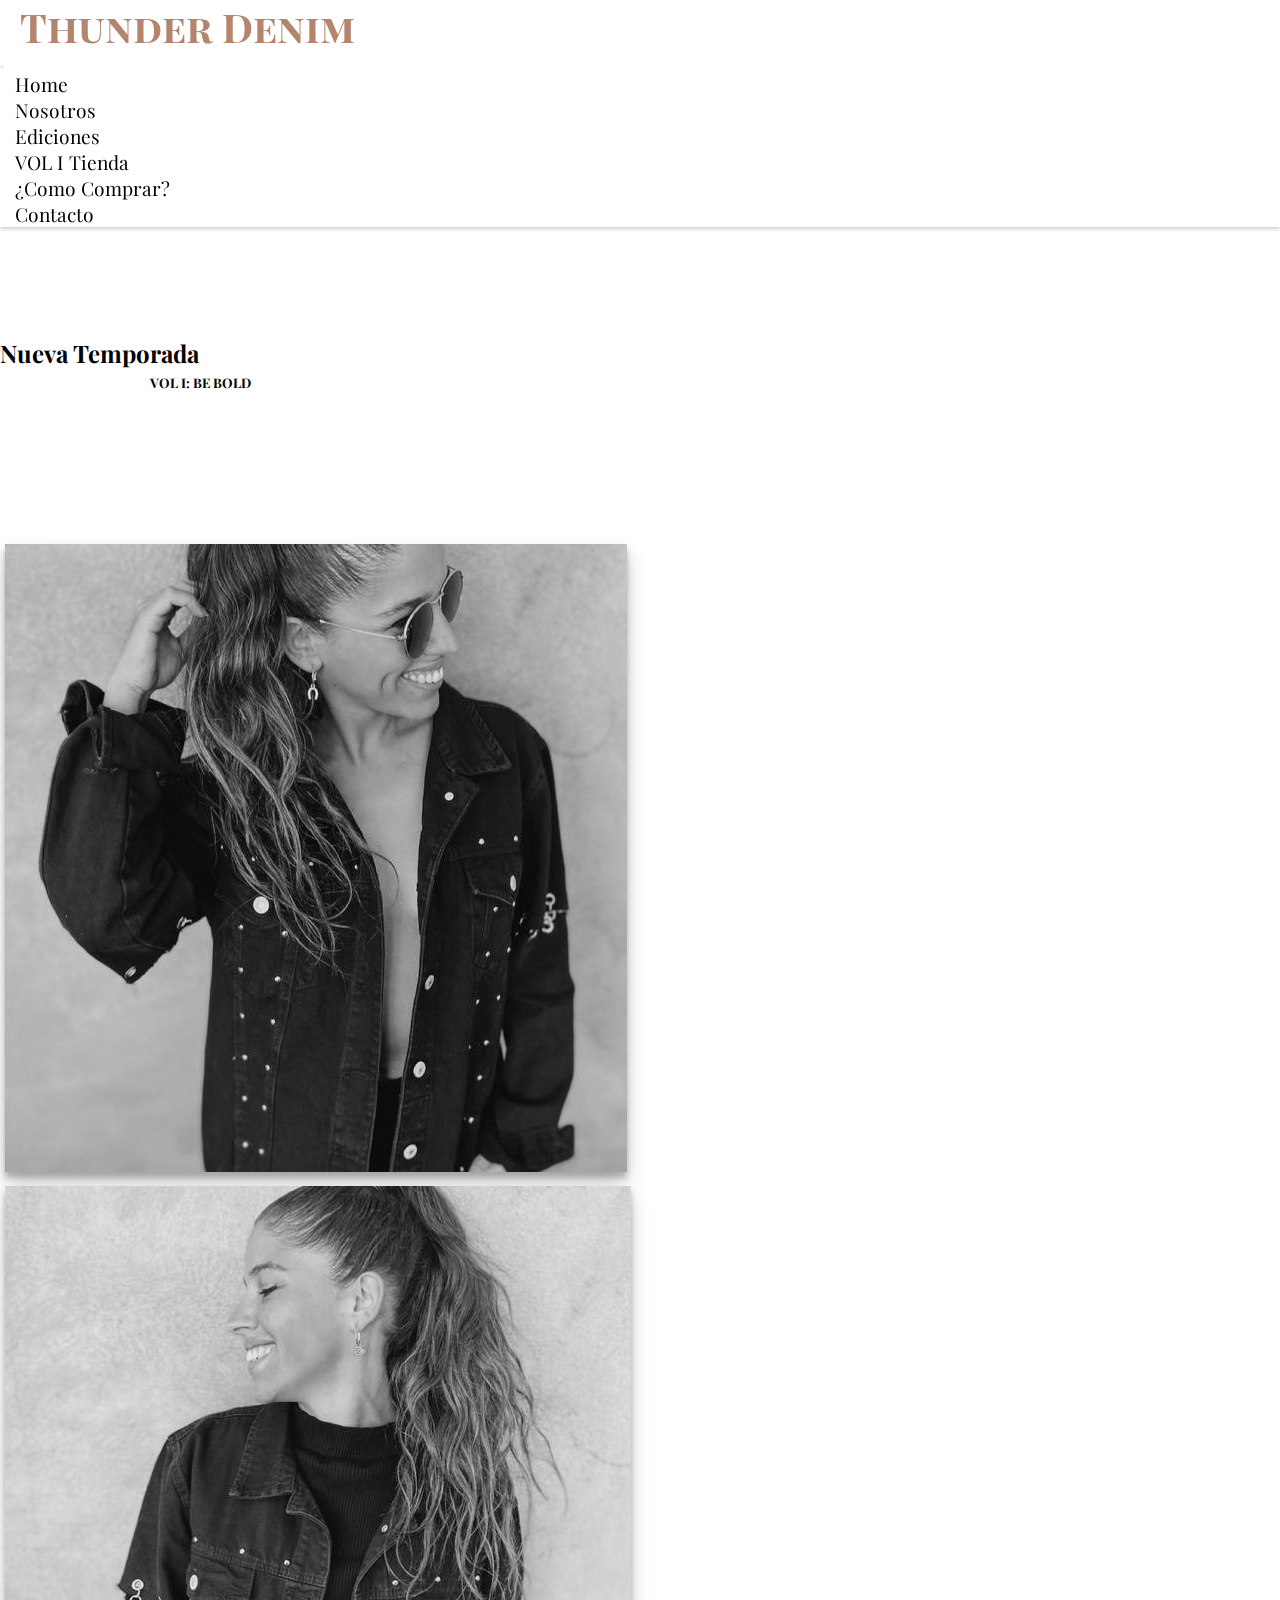
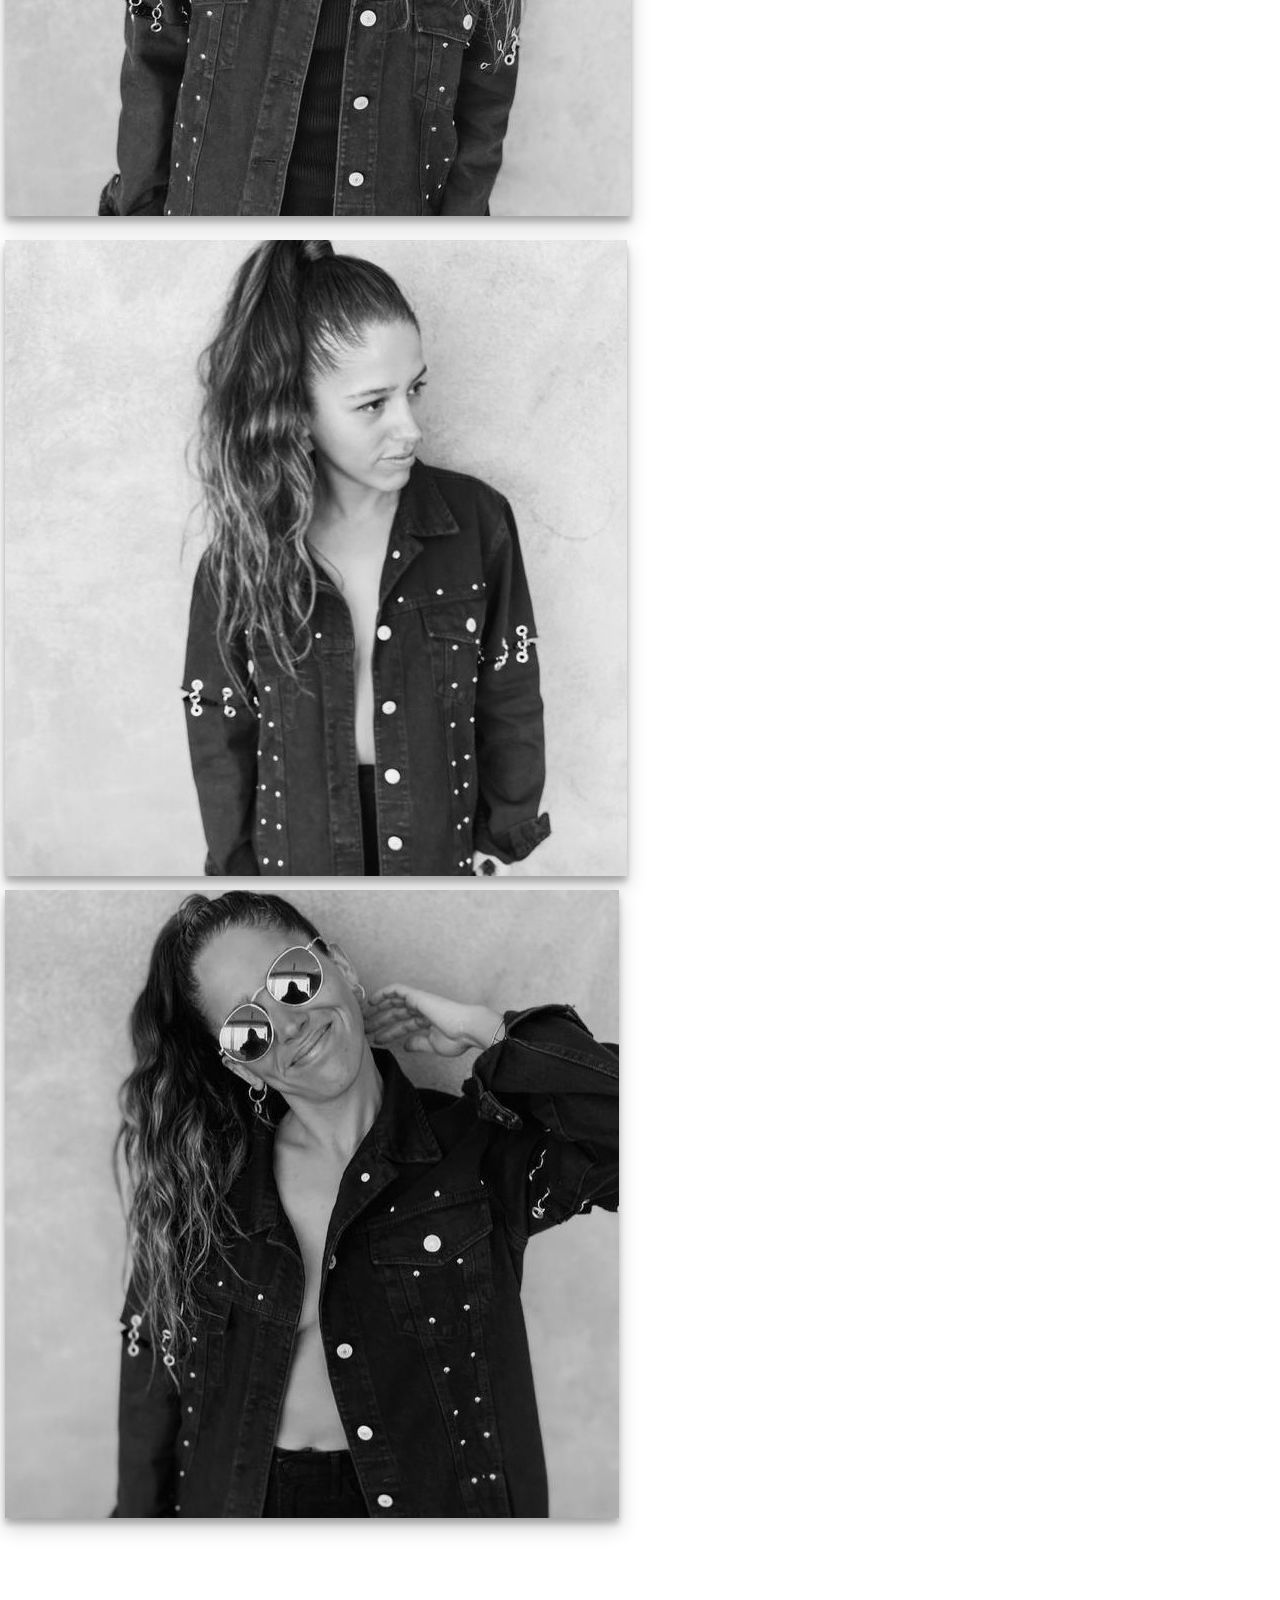
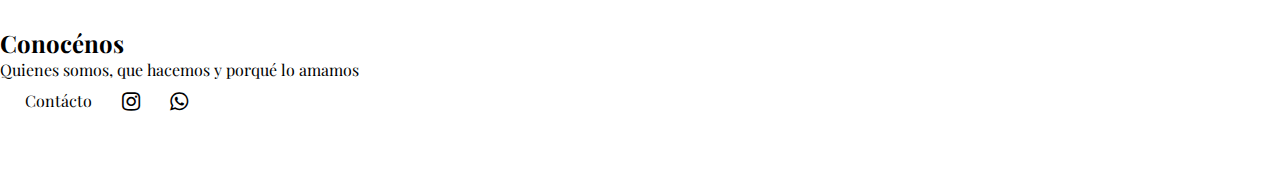
<file: index.html>
<!DOCTYPE html>
<html lang="en">
<head>
    <meta charset="UTF-8">
    <meta http-equiv="X-UA-Compatible" content="IE=edge">
    <meta name="viewport" content="width=device-width, initial-scale=1.0">
    <!-- SEO -->
    <meta name="keyword" content="ropa, estilo, denim, jean, camperas, diseño, mendoza, argentina">
    <meta name="description" content="Venta y diseño de camperas de jean intervenidas en Mendoza. Envios a todo el país">
    <title>Thunder Denim</title>
    <!-- Bootstrap CDN -->
    <link rel="stylesheet" href="https://cdn.jsdelivr.net/npm/bootstrap@4.6.0/dist/css/bootstrap.min.css" integrity="sha384-B0vP5xmATw1+K9KRQjQERJvTumQW0nPEzvF6L/Z6nronJ3oUOFUFpCjEUQouq2+l" crossorigin="anonymous">
    <!-- CSS -->
    <link rel="stylesheet" href="css/style.css">
     <!-- Google Fonts -->
    <link rel="preconnect" href="https://fonts.gstatic.com">
    <link href="https://fonts.googleapis.com/css2?family=Playfair+Display&display=swap" rel="stylesheet">
    <link href="https://fonts.googleapis.com/css2?family=Playfair+Display+SC:wght@900&display=swap" rel="stylesheet">
    <!-- Iconos -->
    <link rel="stylesheet" href="https://cdnjs.cloudflare.com/ajax/libs/font-awesome/4.7.0/css/font-awesome.min.css">
</head>

<body>

  <!-- Menu Navegable -->
    <header class="header">
    <nav class="navbar navbar-expand-lg navbar-light">
        <h1 class="navbar-brand header__logo">Thunder Denim</h1>
        <button class="navbar-toggler" type="button" data-toggle="collapse" data-target="#navbarSupportedContent" aria-controls="navbarSupportedContent" aria-expanded="false" aria-label="Toggle navigation">
          <span class="navbar-toggler-icon"></span>
        </button>
      
        <div class=" header__menu collapse navbar-collapse" id="navbarSupportedContent">
          <ul class="navbar-nav ml-auto">
            <li class="nav-item active">
              <a class="nav-link" href="index.html">Home <span class="sr-only">(current)</span></a>
            </li>
            <li class="nav-item">
              <a class="nav-link" href="nosotros.html">Nosotros</a>
            </li>
            <li class="nav-item dropdown">
              <a class="nav-link dropdown-toggle" href="ediciones.html" id="navbarDropdown" role="button" data-toggle="dropdown" aria-haspopup="true" aria-expanded="false">
                Ediciones
              </a>
              <div class="dropdown-menu" aria-labelledby="navbarDropdown">
                <a class="dropdown-item" href="ediciones.html">VOL I</a>
                <a class="dropdown-item" href="ediciones.html">Tienda</a>
              </div>
            </li>
            <li class="nav-item">
                <a class="nav-link" href="pedidos.html">¿Como Comprar?</a>
            </li>
            <li class="nav-item">
                <a class="nav-link" href="contacto.html">Contacto</a>
            </li>
          </ul>
        
        </div>
      </nav>
    </header>
    
    <!-- Secciones principales del home page -->
    <main>
      <div class="container-fluid">
        <div class="row">
          <div class="col-sm-4 text-center intro__texto">
            <a href="ediciones.html"><h2>Nueva Temporada</h2></a>
            <div class="flip-box">
              <div class="flip-box-inner">
                <div class="flip-box-front">
                  <h5>VOL I: BE BOLD</h5>
                </div>
                <div class="flip-box-back">
                  <p>Sé distinta.<br> Sé audaz. <br> Sé Thunder.</p>
                </div>
              </div>
            </div>
          </div>
          <div class="col-sm-4 intro__fotos">
            <img src="img/home1.jpeg" alt="homefoto1"  id="cd" class="img-fluid"> 
          </div>
          <div class="col-sm-4 intro__fotos">
            <img src="img/home2.jpeg" alt="homefoto2"  id="cd" class="img-fluid"> 
          </div>
        </div>
     </div>

      <div class="container-fluid">
        <div class="row">
            <div class="col-sm-4 intro__fotos">
              <img src="img/home3.jpeg" alt="homefoto3"  id="cd" class="img-fluid"> 
            </div>
            <div class="col-sm-4 intro__fotos">
              <img src="img/home4.jpeg" alt="homefoto4"  id="cd" class="img-fluid"> 
            </div>
            <div class="col-sm-4 text-center intro__texto">
              <a href="nosotros.html"><h2>Conocénos</h2></a>
              <p>Quienes somos, que hacemos y porqué lo amamos</p>
            </div>
          </div>
      </div>
            
        </main>
    
    
    <!-- Footer -->
    <footer class="footer">
      <nav class="footer__texto text-md-right">
        <ul class="d-flex pt-2 redes ml-auto ml-sm-0">
          <li><a href="contacto.html">Contácto</a></li>
          <li>
            <a href="https://www.instagram.com/thunder.denim/?utm_medium=copy_link" target="_blank">
            <i class="fa fa-instagram fa-lg"></i>
            </a>
          </li>
          <li>
            <a href="#">
            <i class="fa fa-whatsapp fa-lg"></i>
            </a>
          </li>
        </ul>
      </nav>
    </footer>
    
    
    
  <script src="https://code.jquery.com/jquery-3.5.1.slim.min.js" integrity="sha384-DfXdz2htPH0lsSSs5nCTpuj/zy4C+OGpamoFVy38MVBnE+IbbVYUew+OrCXaRkfj" crossorigin="anonymous"></script>
  <script src="https://cdn.jsdelivr.net/npm/bootstrap@4.6.0/dist/js/bootstrap.bundle.min.js" integrity="sha384-Piv4xVNRyMGpqkS2by6br4gNJ7DXjqk09RmUpJ8jgGtD7zP9yug3goQfGII0yAns" crossorigin="anonymous"></script>
</body>
</html>
</file>
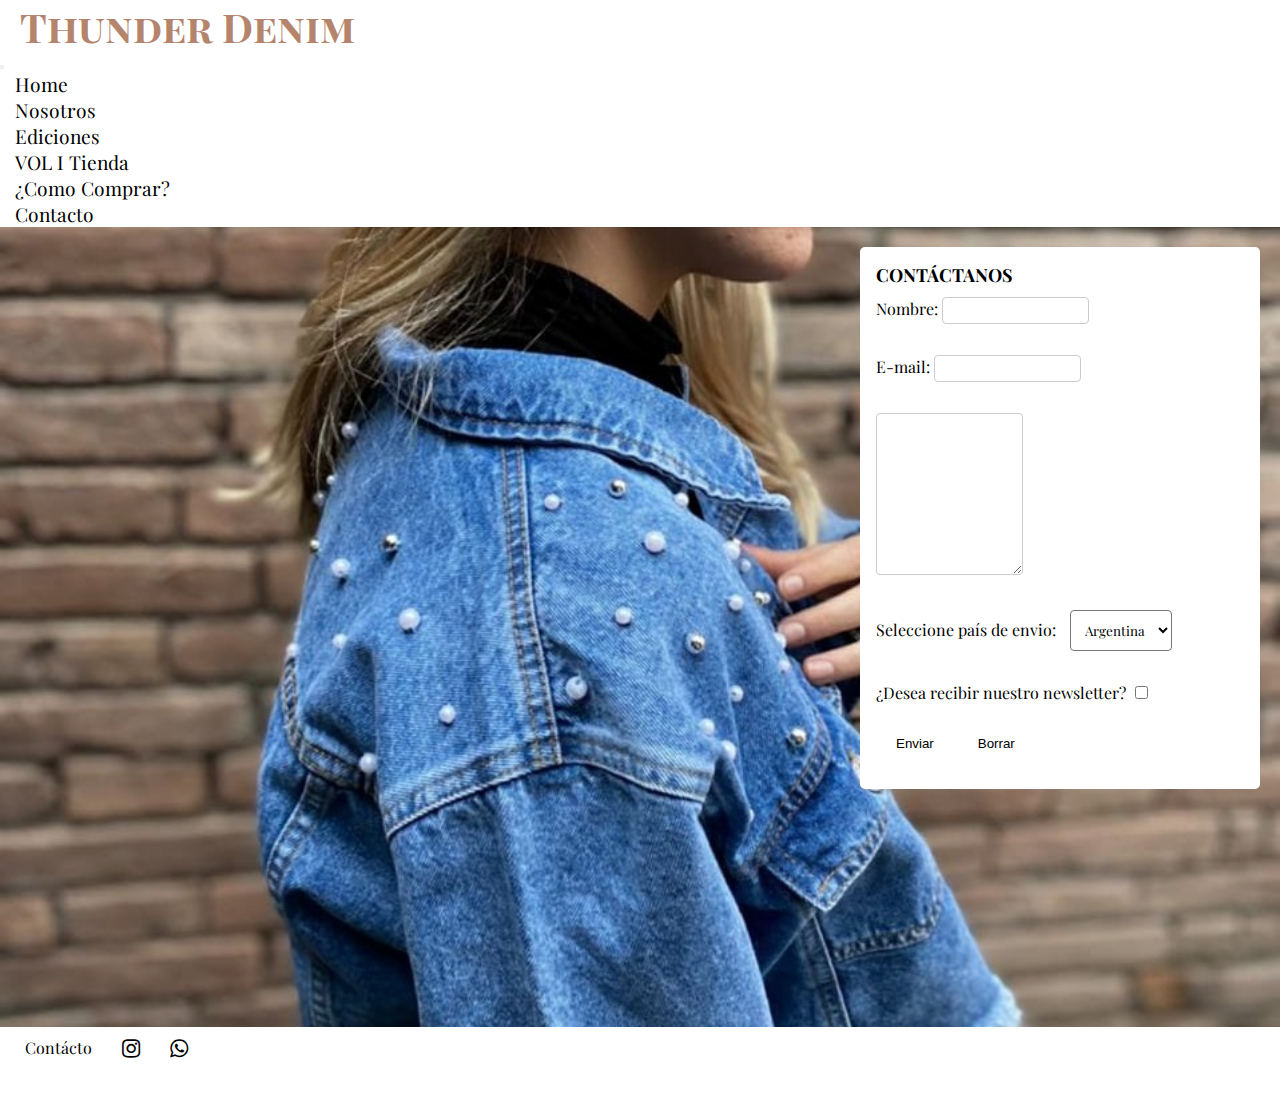
<file: contacto.html>
<!DOCTYPE html>
<html lang="en">
<head>
    <meta charset="UTF-8">
    <meta http-equiv="X-UA-Compatible" content="IE=edge">
    <meta name="viewport" content="width=device-width, initial-scale=1.0">
    <title>TD|Contacto</title>
    <!-- Bootstrap CDN -->
    <link rel="stylesheet" href="https://cdn.jsdelivr.net/npm/bootstrap@4.6.0/dist/css/bootstrap.min.css" integrity="sha384-B0vP5xmATw1+K9KRQjQERJvTumQW0nPEzvF6L/Z6nronJ3oUOFUFpCjEUQouq2+l" crossorigin="anonymous">
    <link rel="stylesheet" href="css/style.css">
    <link rel="preconnect" href="https://fonts.gstatic.com">
    <!-- Google Fonts -->
    <link href="https://fonts.googleapis.com/css2?family=Playfair+Display&display=swap" rel="stylesheet">
    <link href="https://fonts.googleapis.com/css2?family=Playfair+Display+SC:wght@900&display=swap" rel="stylesheet">
    <!-- Iconos -->
    <link rel="stylesheet" href="https://cdnjs.cloudflare.com/ajax/libs/font-awesome/4.7.0/css/font-awesome.min.css">
</head>



<body>

   <!-- Menu Navegable -->
   <header>
   <nav class="navbar navbar-expand-lg navbar-light">
    <h1 class="navbar-brand header__logo">Thunder Denim</h1>
    <button class="navbar-toggler" type="button" data-toggle="collapse" data-target="#navbarSupportedContent" aria-controls="navbarSupportedContent" aria-expanded="false" aria-label="Toggle navigation">
      <span class="navbar-toggler-icon"></span>
    </button>
  
    <div class=" header__menu collapse navbar-collapse" id="navbarSupportedContent">
      <ul class="navbar-nav ml-auto">
        <li class="nav-item active">
          <a class="nav-link" href="index.html">Home <span class="sr-only">(current)</span></a>
        </li>
        <li class="nav-item">
          <a class="nav-link" href="nosotros.html">Nosotros</a>
        </li>
        <li class="nav-item dropdown">
          <a class="nav-link dropdown-toggle" href="ediciones.html" id="navbarDropdown" role="button" data-toggle="dropdown" aria-haspopup="true" aria-expanded="false">
            Ediciones
          </a>
          <div class="dropdown-menu" aria-labelledby="navbarDropdown">
            <a class="dropdown-item" href="#">VOL I</a>
            <a class="dropdown-item" href="#">Tienda</a>
          </div>
        </li>
        <li class="nav-item">
            <a class="nav-link" href="pedidos.html">¿Como Comprar?</a>
        </li>
        <li class="nav-item">
            <a class="nav-link" href="contacto.html">Contacto</a>
        </li>
      </ul>
    
    </div>
  </nav>
</header>


   <main>
    <div class=imag_form>
        <form action="" method="" enctype="text/plain" class="contacto">

        <fieldset> 
            <legend class="contacto__titulo">CONTÁCTANOS</legend>

            <!-- Input nombre y correo electrónico -->
            <label for="name">Nombre:</label>
            <input id="name" type="text" name="name" required> <br><br>
        

            <label for="email">E-mail:</label>
            <input id="name" type="text" name="name" required> <br><br>

            <!-- Area de texto para escribir mensaje/comentario -->
            <textarea  id="mensaje" name="mensaje" cols="30" rows="10" required></textarea> <br><br>

            <!-- Menu desplegable -->
            <label for="paises">Seleccione país de envio:</label>
            <select name="paises" id="paises">
                <option value="ARG" selected>Argentina</option>
                <option value="CHI">Chile</option>
                <option value="URU">Uruguay</option>
            </select> <br><br>

            <!-- Checkbox -->
            <label for="check">¿Desea recibir nuestro newsletter?</label>
            <input id="check" type="checkbox" name="acepta" value="1"> <br><br>

            <!-- Botones -->
            <input type="submit" value="Enviar">
            <input type="reset" value="Borrar">

        </fieldset>
        
        </form>
    </div>
  </main>  

  <footer class="footer">
      <nav class="footer__texto">
         <ul class="d-flex pt-2 redes ml-auto ml-sm-0">
             <li><a href="contacto.html">Contácto</a></li>
             <li>
               <a href="https://www.instagram.com/thunder.denim/?utm_medium=copy_link" target="_blank">
                 <i class="fa fa-instagram fa-lg"></i>
               </a>
             </li>
             <li>
               <a href="#">
                 <i class="fa fa-whatsapp fa-lg"></i>
               </a>
             </li>
         </ul>
     </nav>
 </footer>

</body>
</html>
</file>
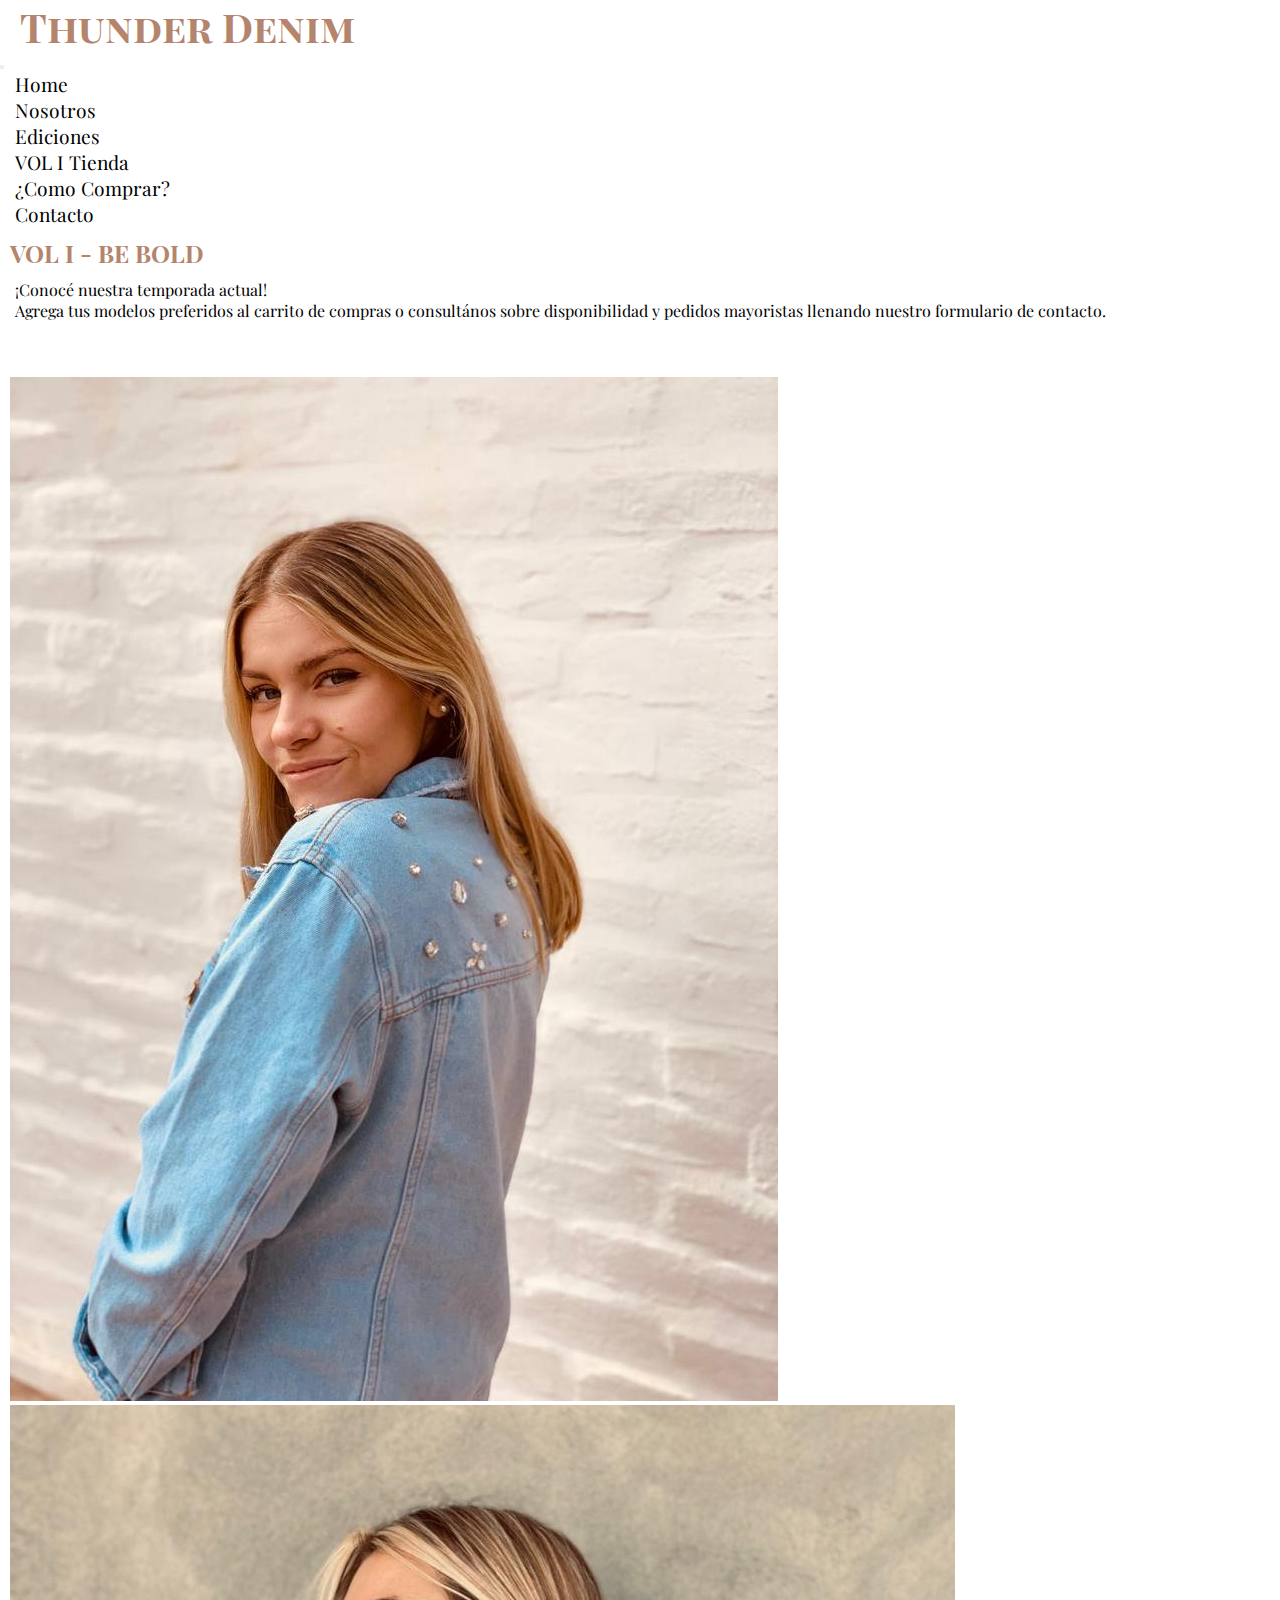
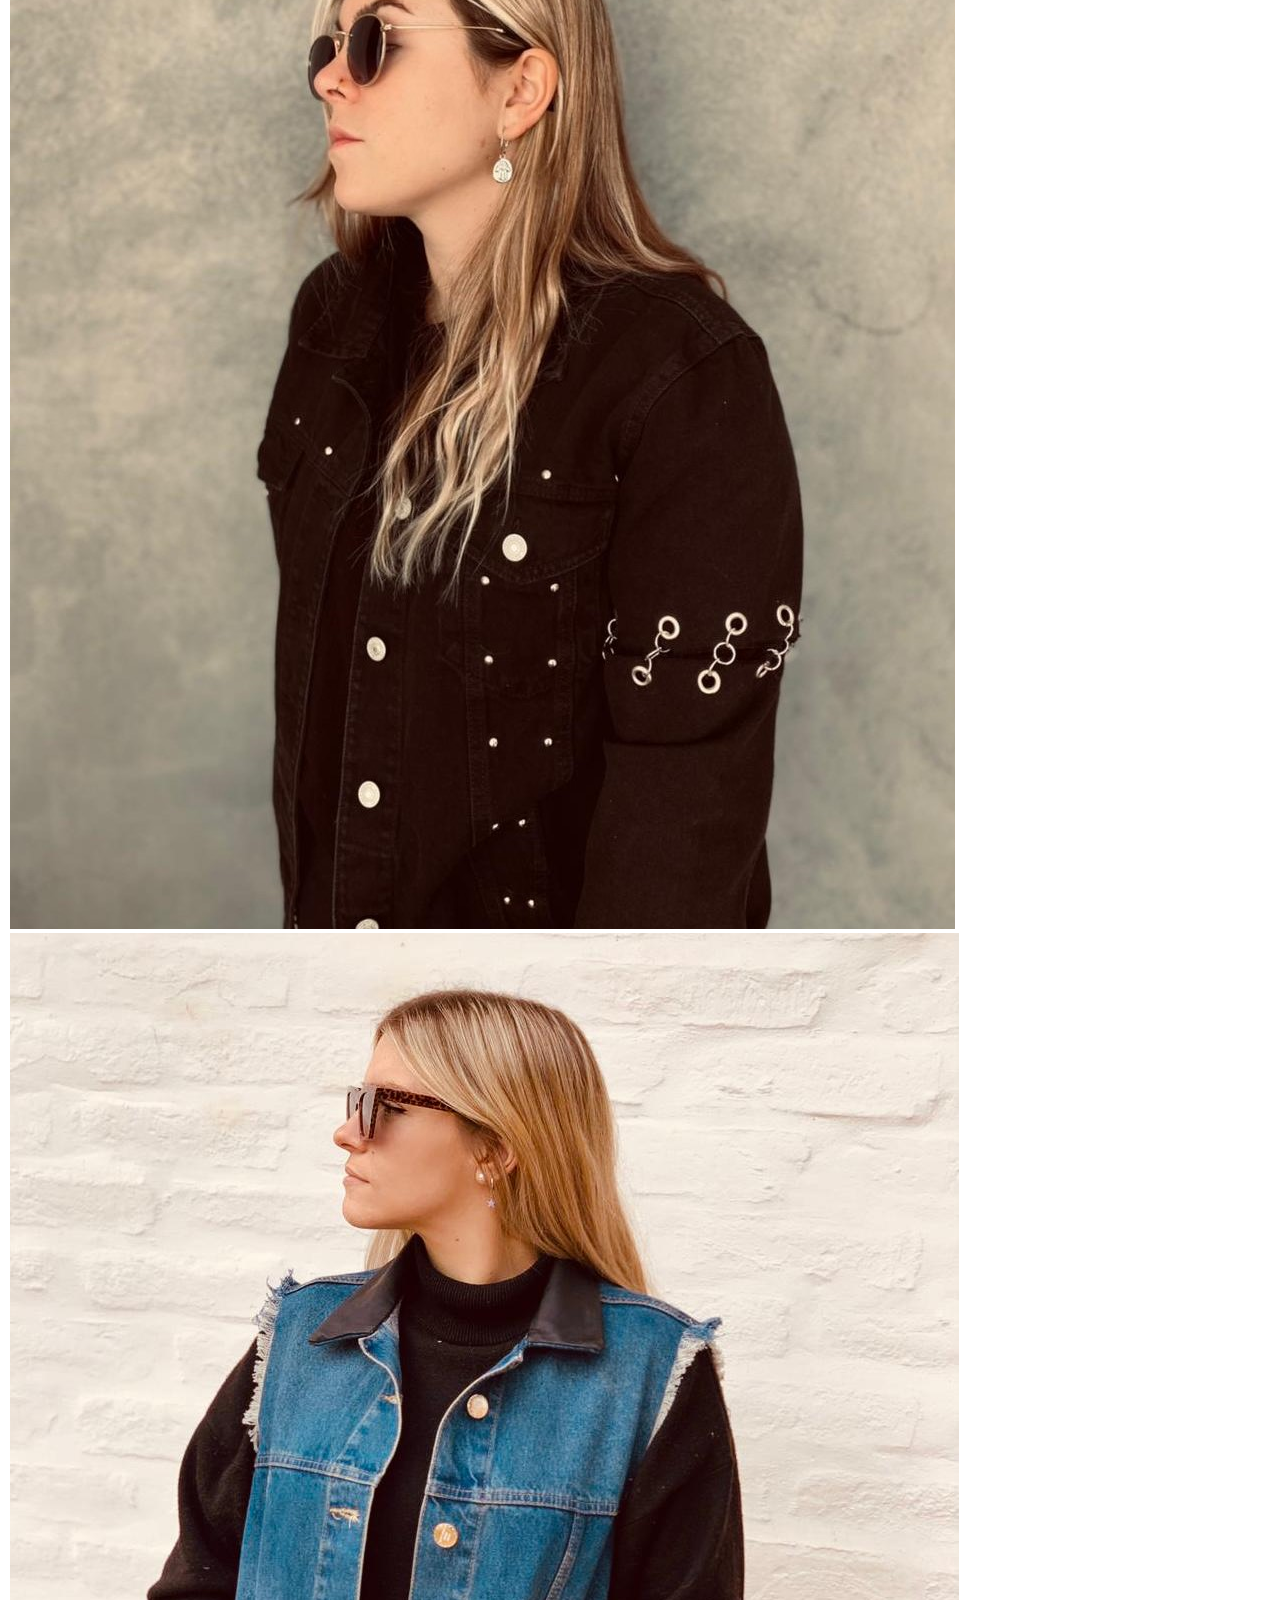
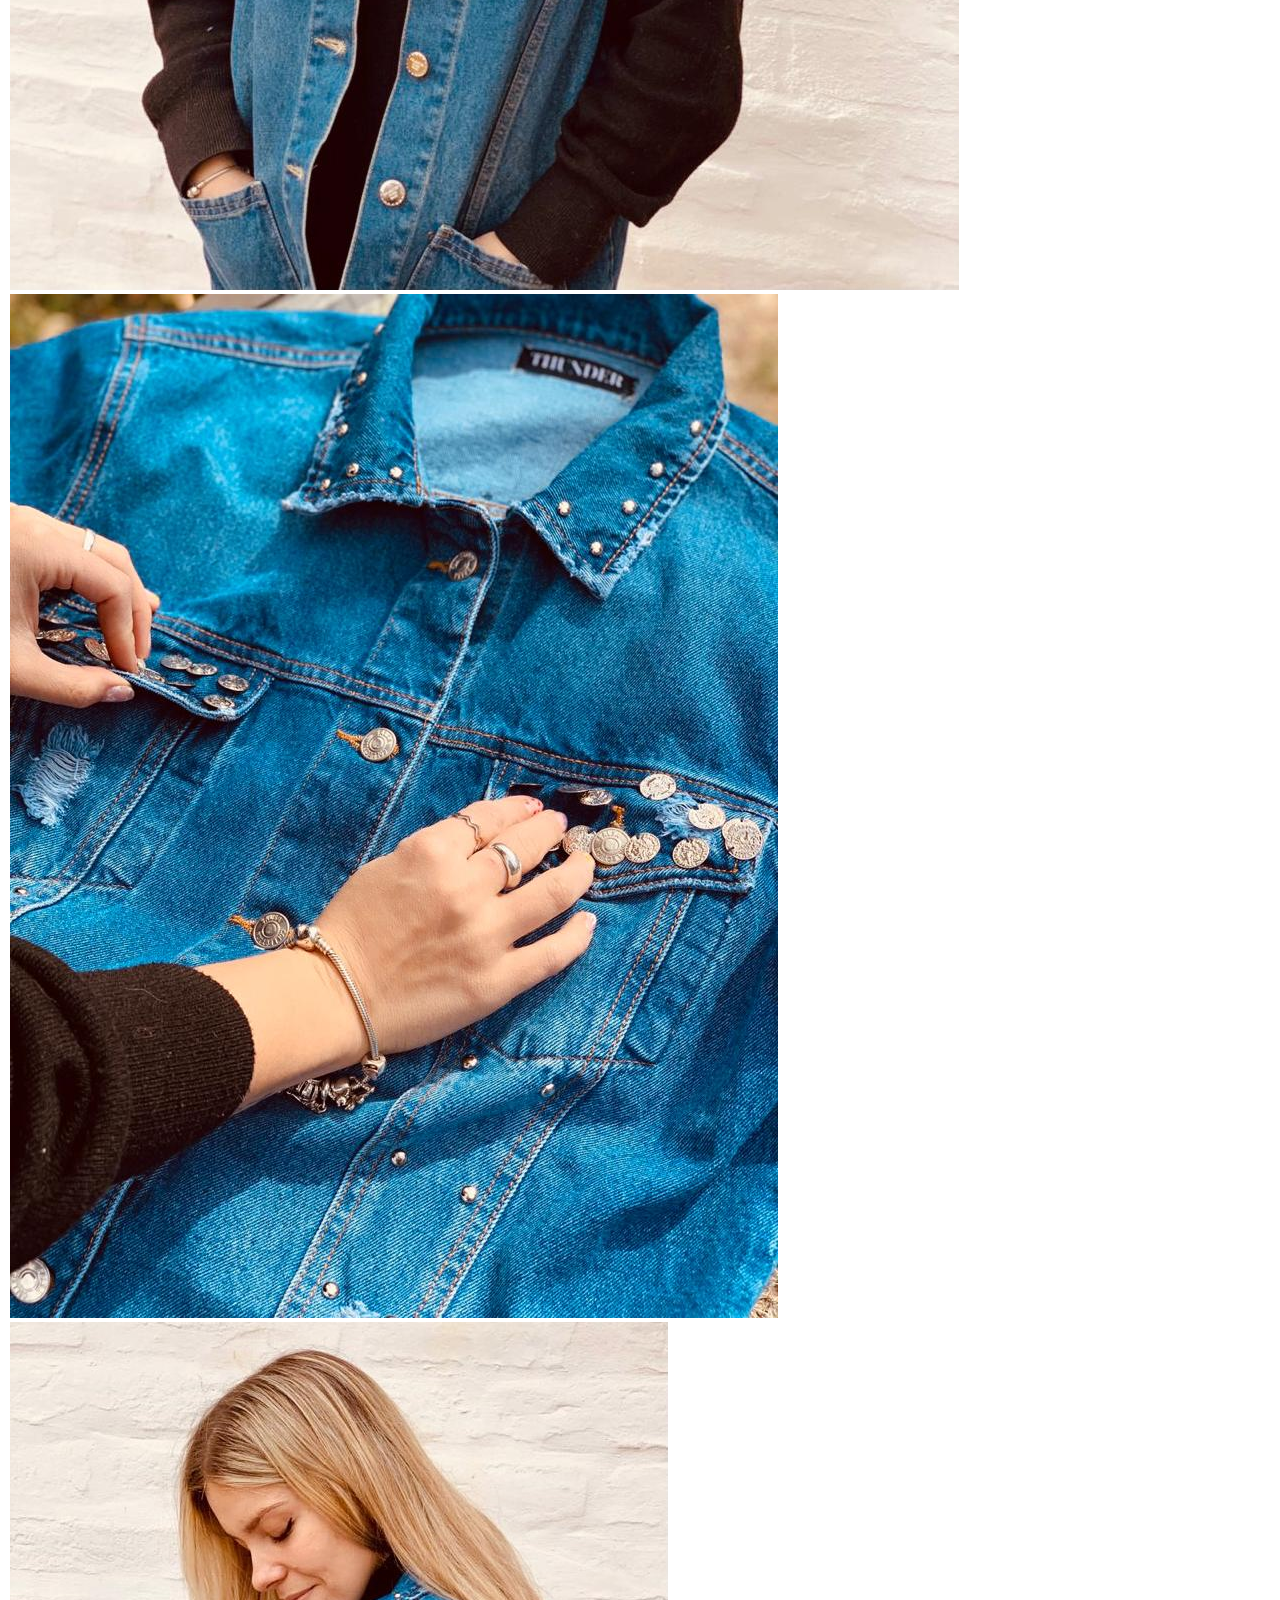
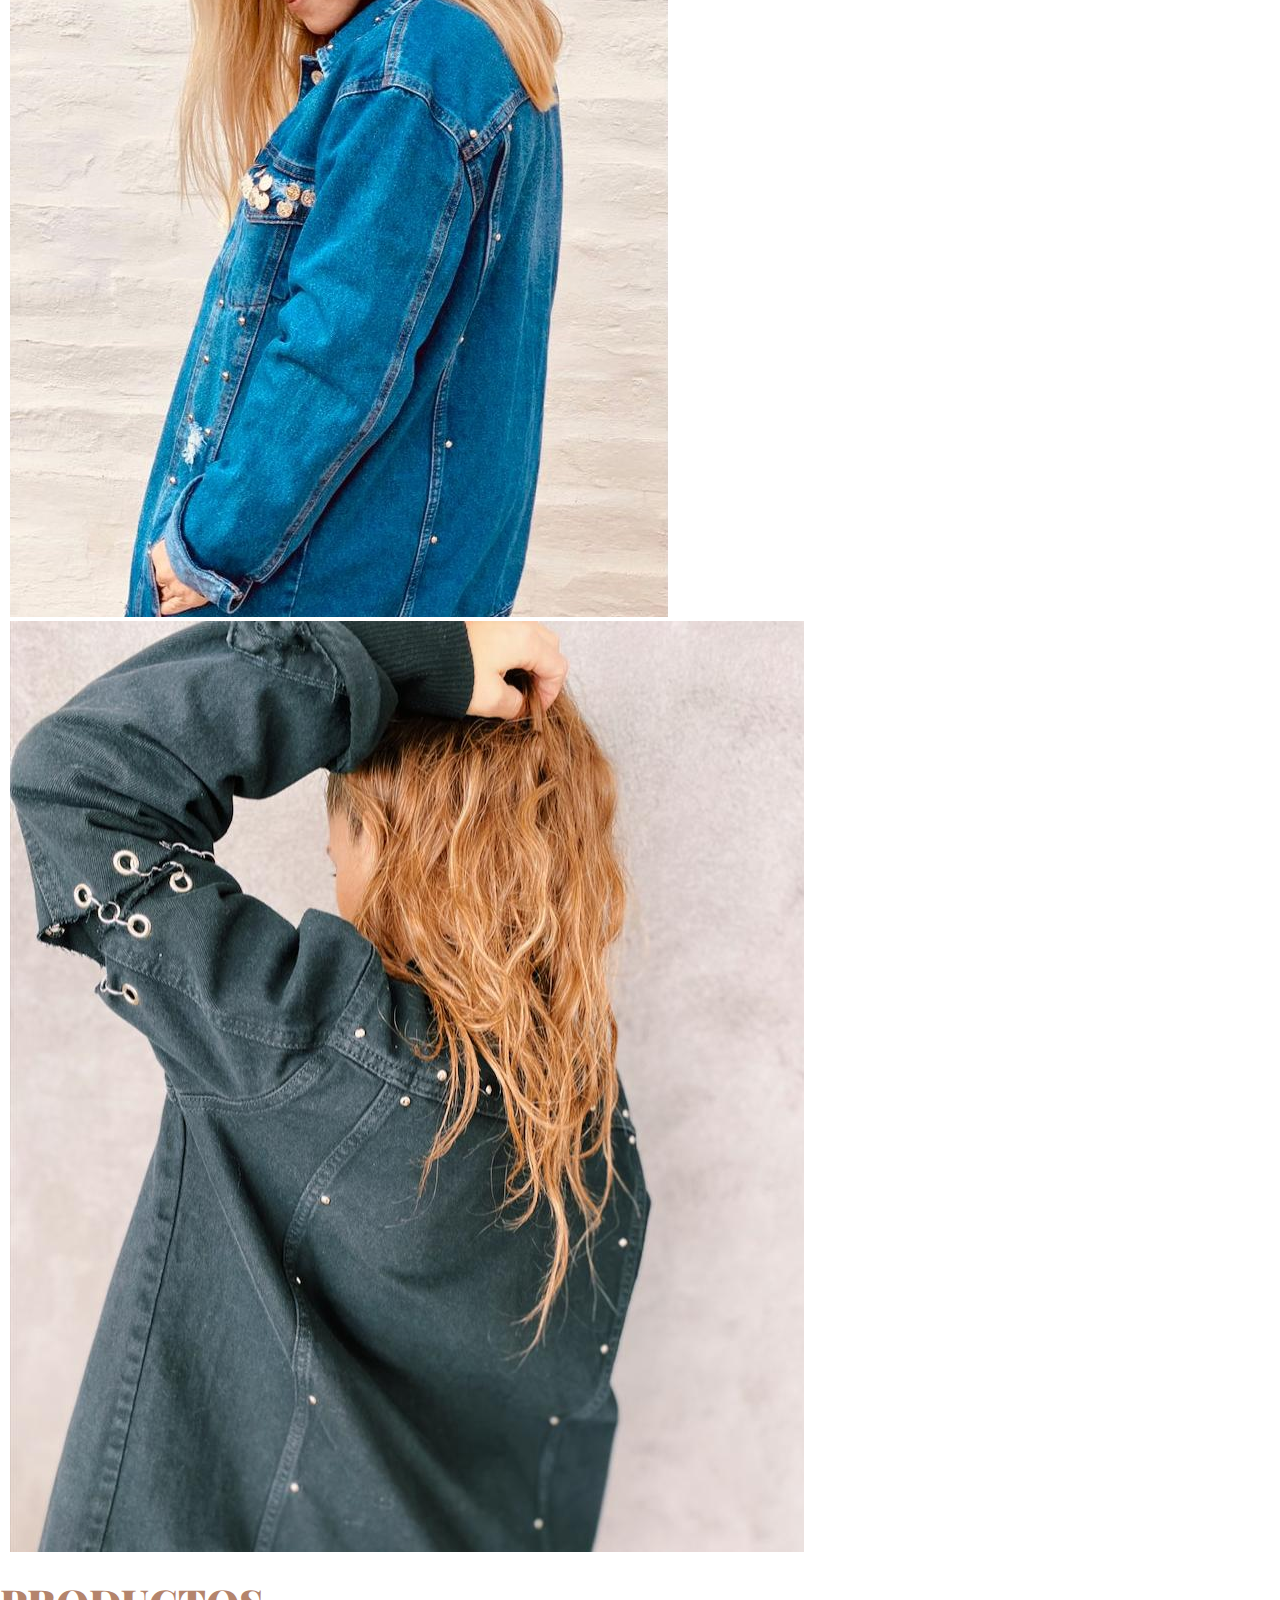
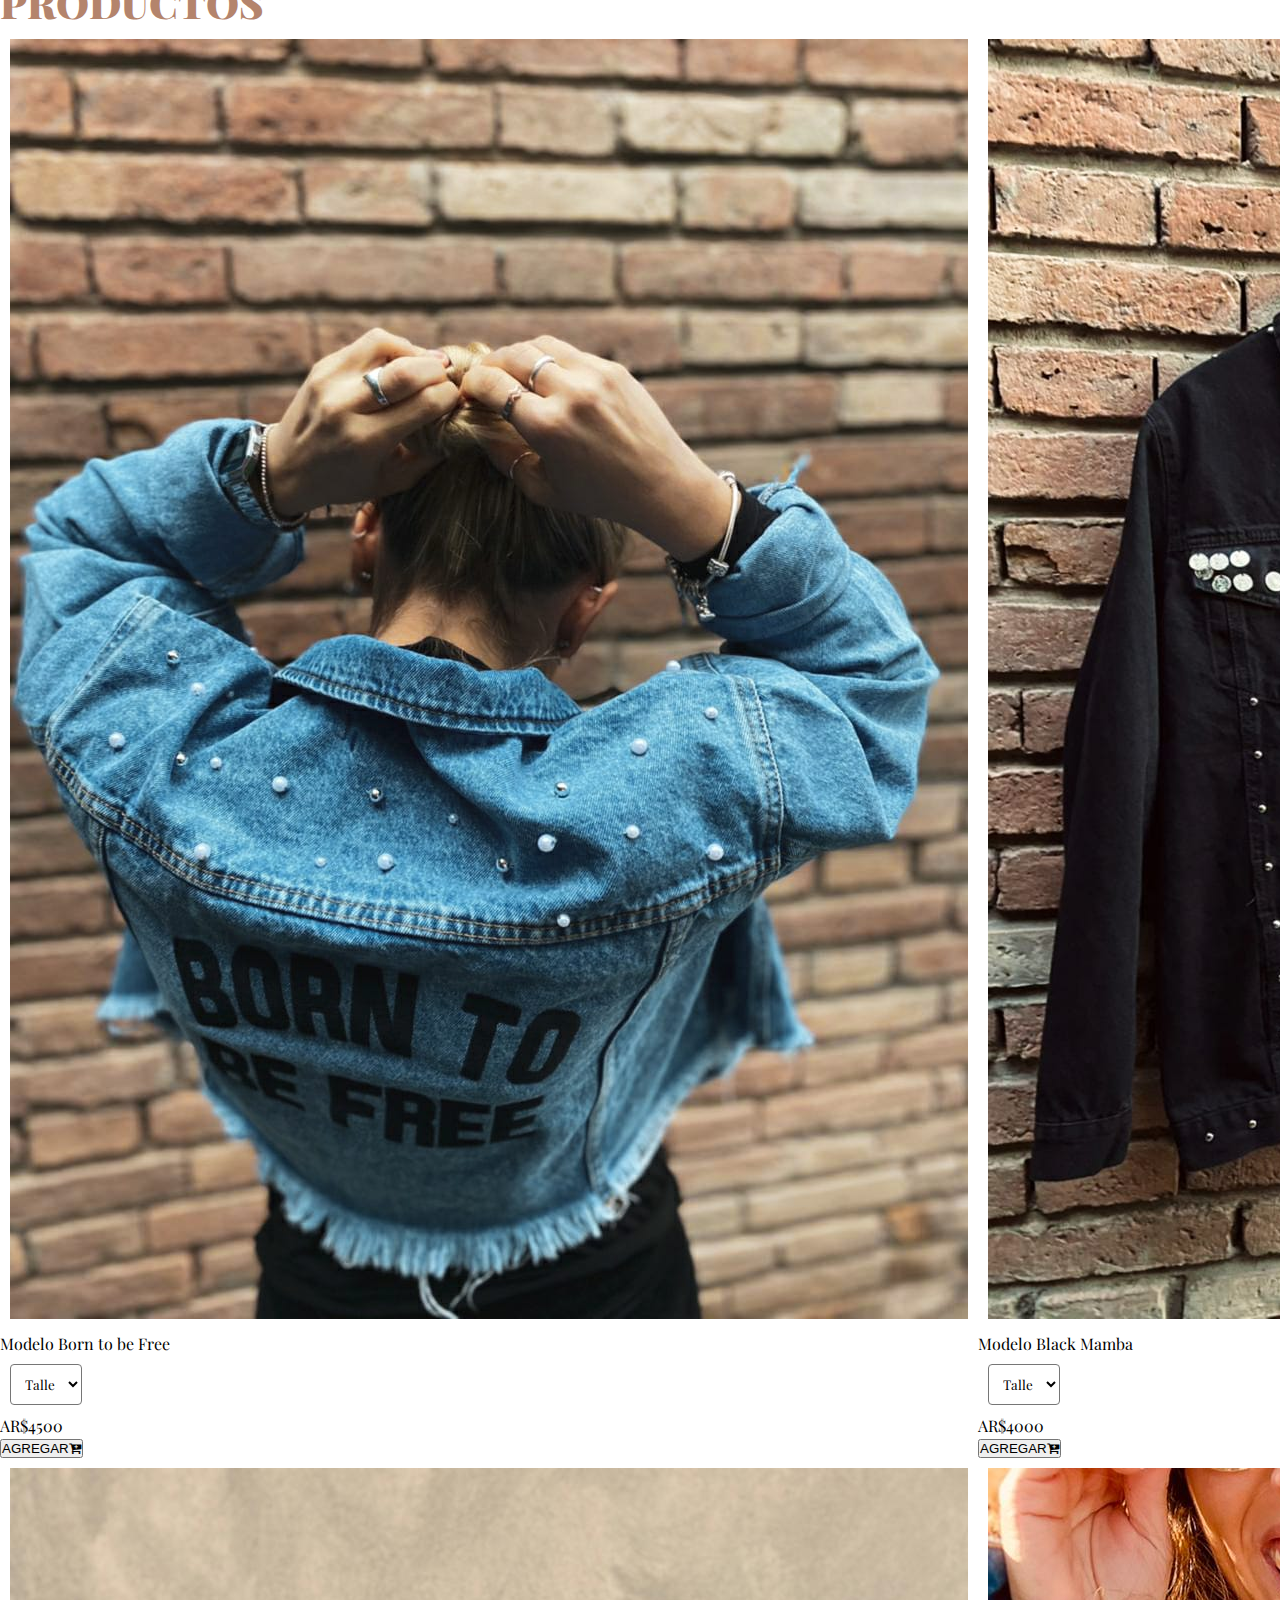
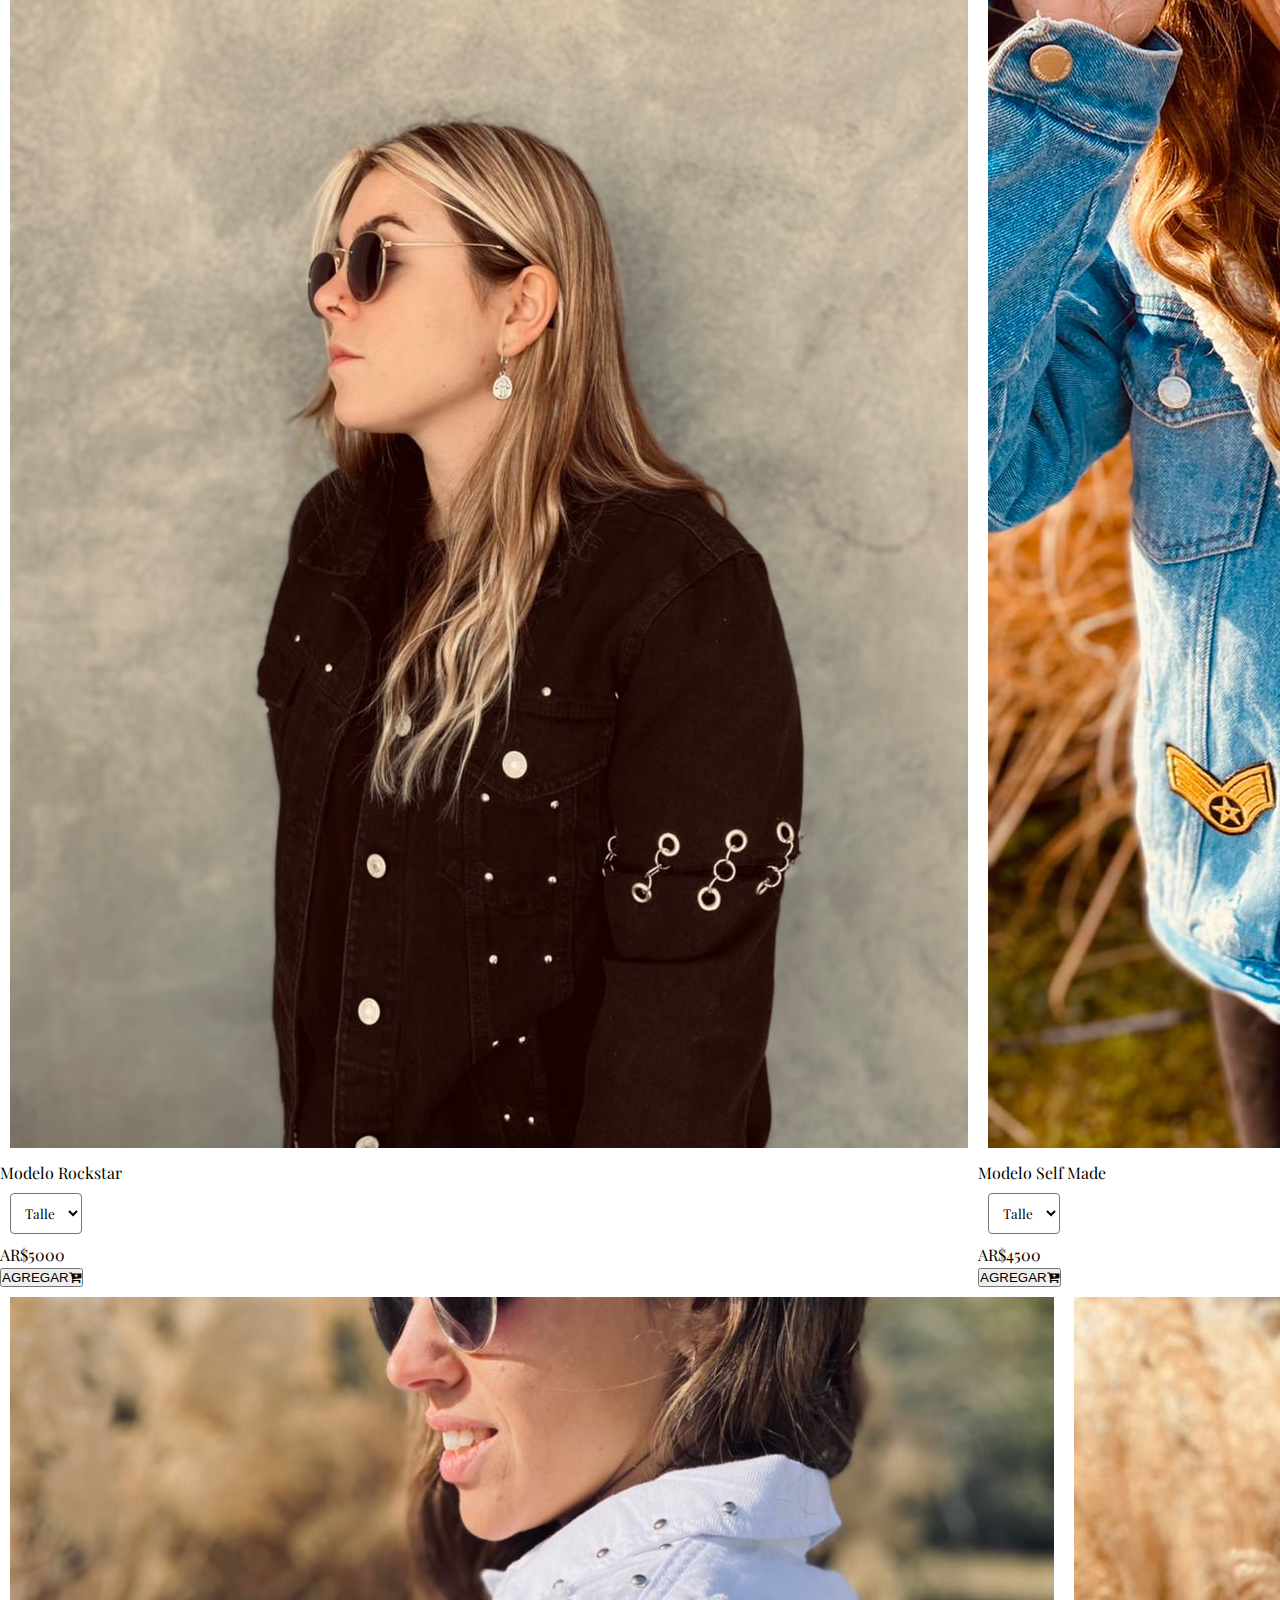
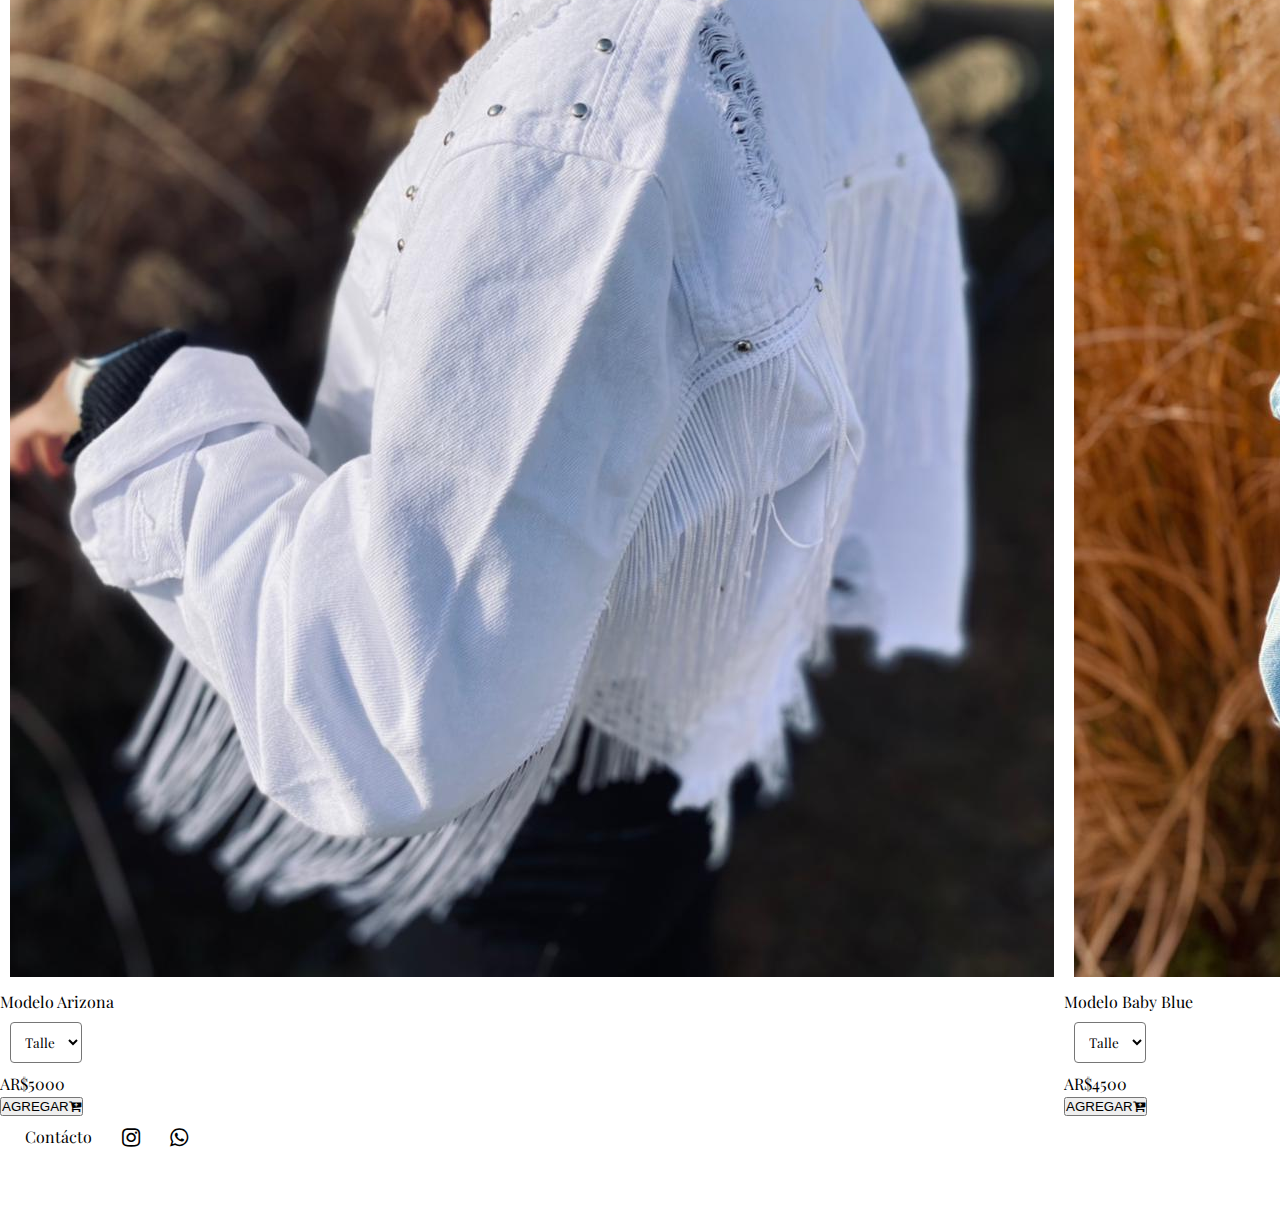
<file: ediciones.html>
<!DOCTYPE html>
<html lang="en">
<head>
    <meta charset="UTF-8">
    <meta http-equiv="X-UA-Compatible" content="IE=edge">
    <meta name="viewport" content="width=device-width, initial-scale=1.0">
    <title>TD|Productos</title>
    
     <!-- Bootstrap CDN -->
     <link rel="stylesheet" href="https://cdn.jsdelivr.net/npm/bootstrap@4.6.0/dist/css/bootstrap.min.css" integrity="sha384-B0vP5xmATw1+K9KRQjQERJvTumQW0nPEzvF6L/Z6nronJ3oUOFUFpCjEUQouq2+l" crossorigin="anonymous">
    <!-- CSS -->
     <link rel="stylesheet" href="css/style.css">
    <!-- Google Fonts -->
    <link href="https://fonts.googleapis.com/css2?family=Playfair+Display&display=swap" rel="stylesheet">
    <link href="https://fonts.googleapis.com/css2?family=Playfair+Display+SC:wght@900&display=swap" rel="stylesheet">
    <!-- Iconos -->
    <link rel="stylesheet" href="https://cdnjs.cloudflare.com/ajax/libs/font-awesome/4.7.0/css/font-awesome.min.css">
</head>


<body>
      <!-- Menu Navegable -->
      <header>
      <nav class="navbar navbar-expand-lg navbar-light">
        <h1 class="navbar-brand header__logo">Thunder Denim</h1>
        <button class="navbar-toggler" type="button" data-toggle="collapse" data-target="#navbarSupportedContent" aria-controls="navbarSupportedContent" aria-expanded="false" aria-label="Toggle navigation">
          <span class="navbar-toggler-icon"></span>
        </button>
      
        <div class=" header__menu collapse navbar-collapse" id="navbarSupportedContent">
          <ul class="navbar-nav ml-auto">
            <li class="nav-item active">
              <a class="nav-link" href="index.html">Home <span class="sr-only">(current)</span></a>
            </li>
            <li class="nav-item">
              <a class="nav-link" href="nosotros.html">Nosotros</a>
            </li>
            <li class="nav-item dropdown">
              <a class="nav-link dropdown-toggle" href="ediciones.html" id="navbarDropdown" role="button" data-toggle="dropdown" aria-haspopup="true" aria-expanded="false">
                Ediciones
              </a>
              <div class="dropdown-menu" aria-labelledby="navbarDropdown">
                <a class="dropdown-item" href="#">VOL I</a>
                <a class="dropdown-item" href="#">Tienda</a>
              </div>
            </li>
            <li class="nav-item">
                <a class="nav-link" href="pedidos.html">¿Como Comprar?</a>
            </li>
            <li class="nav-item">
                <a class="nav-link" href="contacto.html">Contacto</a>
            </li>
          </ul>
        
        </div>
      </nav>
    </header>

<!-- Sección Principal -->
<main>

  <div class="container-fluid">
    <div class="card">
        <div class="card-img-overlay2">
            <h2 class="titulo_ediciones">VOL I - BE BOLD</h2>
            <p class="texto_ediciones">¡Conocé nuestra temporada actual! <br> Agrega tus modelos preferidos al carrito de compras o consultános sobre disponibilidad y pedidos mayoristas llenando nuestro formulario de contacto.</p>
        </div>

  <!-- Galeria -->
    <div class="row galeria">
      <div class="col-lg-4 col-md-12 mb-4 mb-lg-0">
        <img
          src="img/galeria1.jpeg"
          class=" w-100 shadow-1-strong rounded mb-4"
          alt="galeria1"
        />

        <img
        src="img/galeria6.jpeg"
        class="w-100 shadow-1-strong rounded mb-4"
        alt="galeria2"
        />
      </div>

      <div class="col-lg-4 mb-4 mb-lg-0">
        <img
          src="img/galeria3.jpeg"
          class="w-100 shadow-1-strong rounded mb-4"
          alt="galeria3"
        />

        <img
          src="img/galeria2.jpeg"
          class="w-100 shadow-1-strong rounded mb-4"
          alt="galeria4"
        />
      </div>

      <div class="col-lg-4 mb-4 mb-lg-0">
        <img
          src="img/galeria4.jpeg"
          class="w-100 shadow-1-strong rounded mb-4"
          alt="galeria5"
        />

        <img
          src="img/galeria5.jpeg"
          class="w-100 shadow-1-strong rounded mb-4"
          alt="galeria6"
        />
      </div>
    </div>
  </div>

<!-- Tienda -->
<h1 class="row">
  <div class="col-12 text-center my-4 prod" name="tienda">PRODUCTOS</div>
</h1>

<section class="container-fluid tienda">           
      <article>               
          <img src="img/campera_free.jpeg" alt="campera" class="img-fluid">
          <div class="texto_tienda">
          <p>Modelo Born to be Free</p>                                   
          <select name="talle" >
              <option selected disabled>Talle</option>
              <option value="S">S</option>
              <option value="M">M</option>
              <option value="L">L</option>
          </select>
          <p>AR$4500</p>
          <button>AGREGAR<i class="fa fa-cart-plus"></i></button>    
        </div>           
      </article>
      <article>                
          <img src="img/imag_pedidos.jpeg" alt="campera2" class="img-fluid">
          <p>Modelo Black Mamba</p>
          <select name="talle">
              <option selected disabled>Talle</option>
              <option value="S">S</option>
              <option value="M">M</option>
              <option value="L">L</option>
          </select>
          <p>AR$4000</p>
          <button>AGREGAR<i class="fa fa-cart-plus"></i></button>
      </article>
      <article>               
          <img src="img/paris.jpeg" alt="campera3" class="img-fluid">
          <p>Modelo Paris</p>
          <select name="talle">
              <option selected disabled>Talle</option>
              <option value="S">S</option>
              <option value="M">M</option>
              <option value="L">L</option>
          </select>
          <p >AR$5000</p>
          <button>AGREGAR<i class="fa fa-cart-plus"></i></button>
      </article> 
     
       

</section>

<section class="container-fluid tienda">           
  <article>               
      <img src="img/rockstar.jpeg" alt="campera4" class="img-fluid">
      <p >Modelo Rockstar</p>                                   
      <select name="talle" id="talle">
          <option selected disabled>Talle</option>
          <option value="S">S</option>
          <option value="M">M</option>
          <option value="L">L</option>
      </select>
      <p>AR$5000</p>
      <button >AGREGAR<i class="fa fa-cart-plus"></i></button>               
  </article>
  <article>                
      <img src="img/selfmade.jpeg" alt="campera5" class="img-fluid">
      <p>Modelo Self Made</p>
      <select name="talle">
          <option selected disabled>Talle</option>
          <option value="S">S</option>
          <option value="M">M</option>
          <option value="L">L</option>
      </select>
      <p>AR$4500</p>
      <button >AGREGAR<i class="fa fa-cart-plus"></i></button>
  </article>
  <article>                
      <img src="img/chains.jpeg" alt="campera6" class="img-fluid">
      <p>Modelo Chains</p>
      <select name="talle" >
          <option selected disabled>Talle</option>
          <option value="S">S</option>
          <option value="M">M</option>
          <option value="L">L</option>
      </select>
      <p>AR$5000</p>
      <button>AGREGAR<i class="fa fa-cart-plus"></i></button>
  </article>


</section>
<section class="container-fluid tienda">           
  <article>               
      <img src="img/arizona.jpeg" alt="campera7" class="img-fluid">
      <p class="descripcion">Modelo Arizona</p>                                   
      <select name="talle">
          <option selected disabled>Talle</option>
          <option value="S">S</option>
          <option value="M">M</option>
          <option value="L">L</option>
      </select>
      <p>AR$5000</p>
      <button>AGREGAR<i class="fa fa-cart-plus"></i></button>               
  </article>
  <article>                
      <img src="img/babyblue.jpeg" alt="campera8" class="img-fluid">
      <p>Modelo Baby Blue</p>
      <select name="talle" >
          <option selected disabled>Talle</option>
          <option value="S">S</option>
          <option value="M">M</option>
          <option value="L">L</option>
      </select>
      <p>AR$4500</p>
      <button>AGREGAR<i class="fa fa-cart-plus"></i></button>
  </article>
  <article>                
      <img src="img/stardust.jpeg" alt="campera9" class="img-fluid">
      <p>Modelo Stardust</p>
      <select name="talle">
          <option selected disabled>Talle</option>
          <option value="S">S</option>
          <option value="M">M</option>
          <option value="L">L</option>
      </select>
      <p >AR$5000</p>
      <button class="boton">AGREGAR<i class="fa fa-cart-plus"></i></button>
  </article>


</section>


</main>


<footer class="footer">
  <nav class="footer__texto">
     <ul class="d-flex pt-2 redes ml-auto ml-sm-0">
         <li><a href="contacto.html">Contácto</a></li>
         <li>
           <a href="https://www.instagram.com/thunder.denim/?utm_medium=copy_link" target="_blank">
             <i class="fa fa-instagram fa-lg"></i>
           </a>
         </li>
         <li>
           <a href="#">
             <i class="fa fa-whatsapp fa-lg"></i>
           </a>
         </li>
     </ul>
 </nav>
</footer>



<script src="https://code.jquery.com/jquery-3.5.1.slim.min.js" integrity="sha384-DfXdz2htPH0lsSSs5nCTpuj/zy4C+OGpamoFVy38MVBnE+IbbVYUew+OrCXaRkfj" crossorigin="anonymous"></script>
    <script src="https://cdn.jsdelivr.net/npm/bootstrap@4.6.0/dist/js/bootstrap.bundle.min.js" integrity="sha384-Piv4xVNRyMGpqkS2by6br4gNJ7DXjqk09RmUpJ8jgGtD7zP9yug3goQfGII0yAns" crossorigin="anonymous"></script>
</body>
</html>
</file>
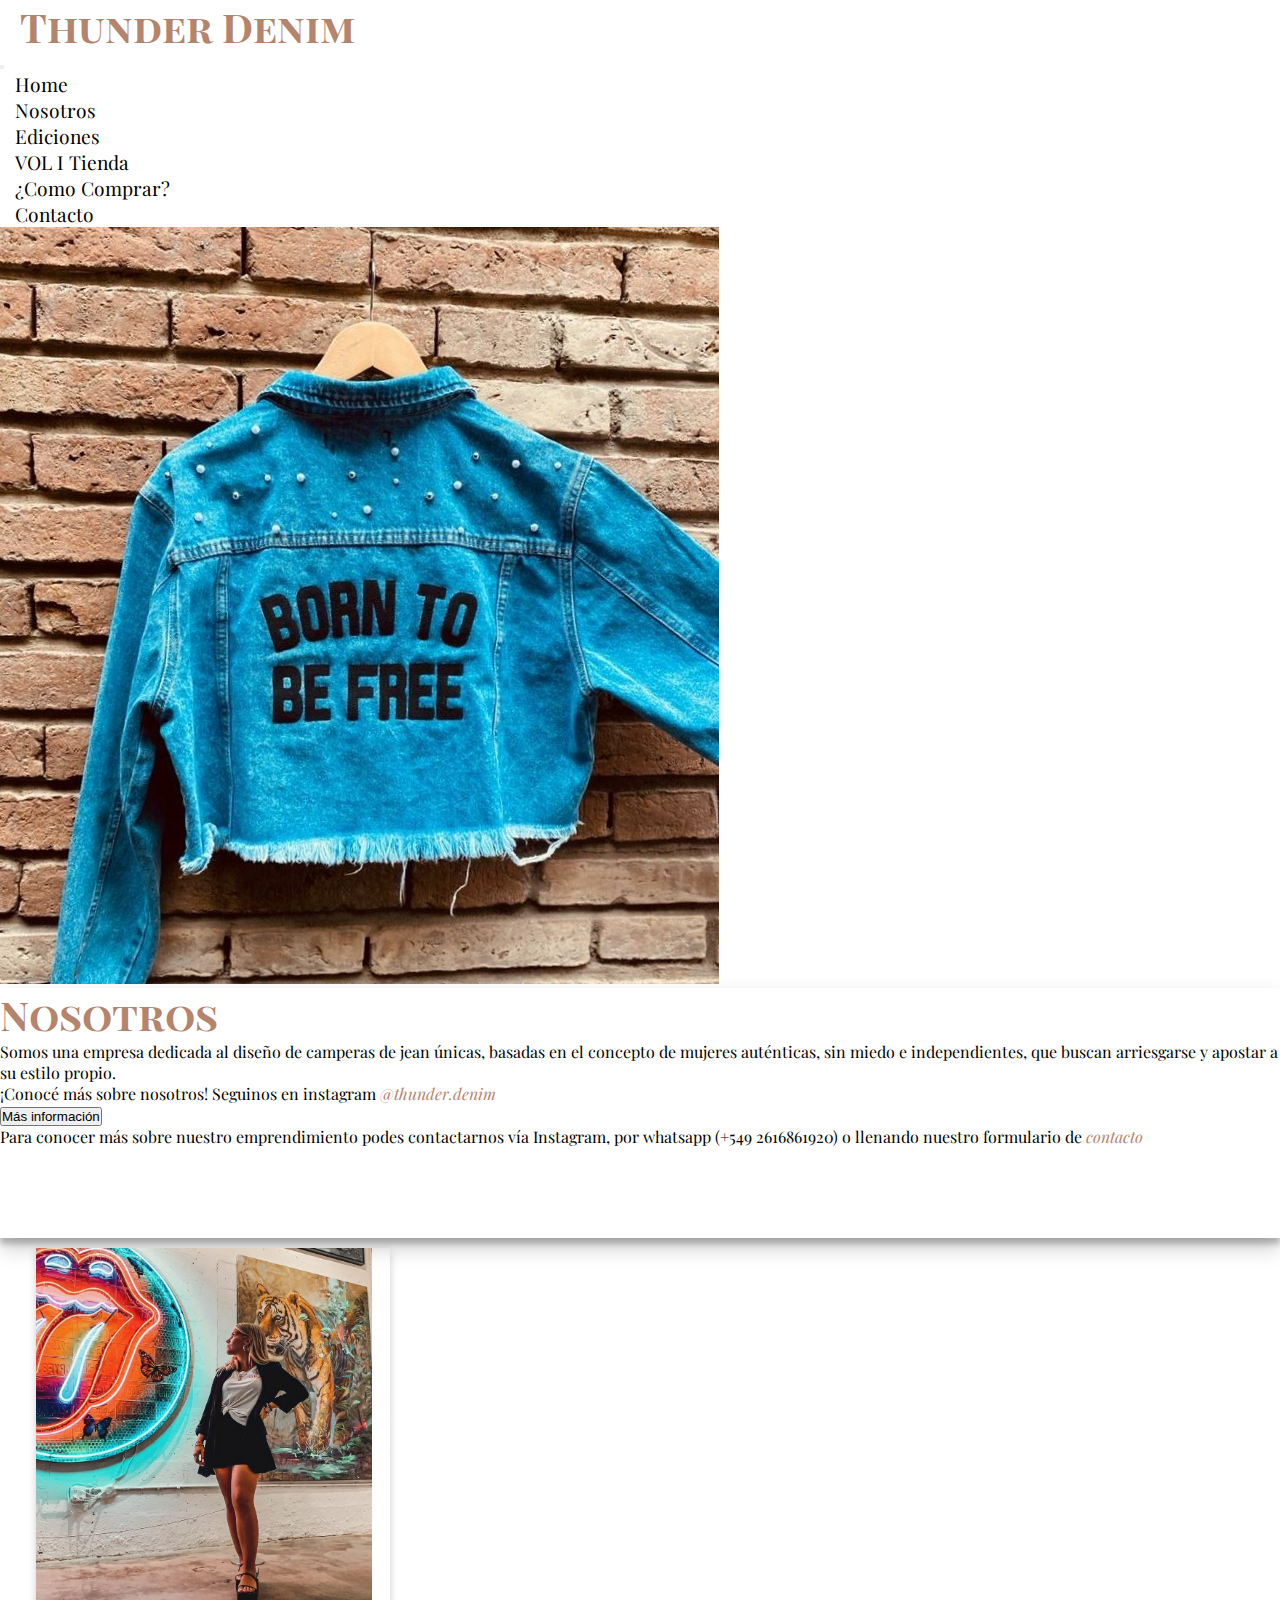
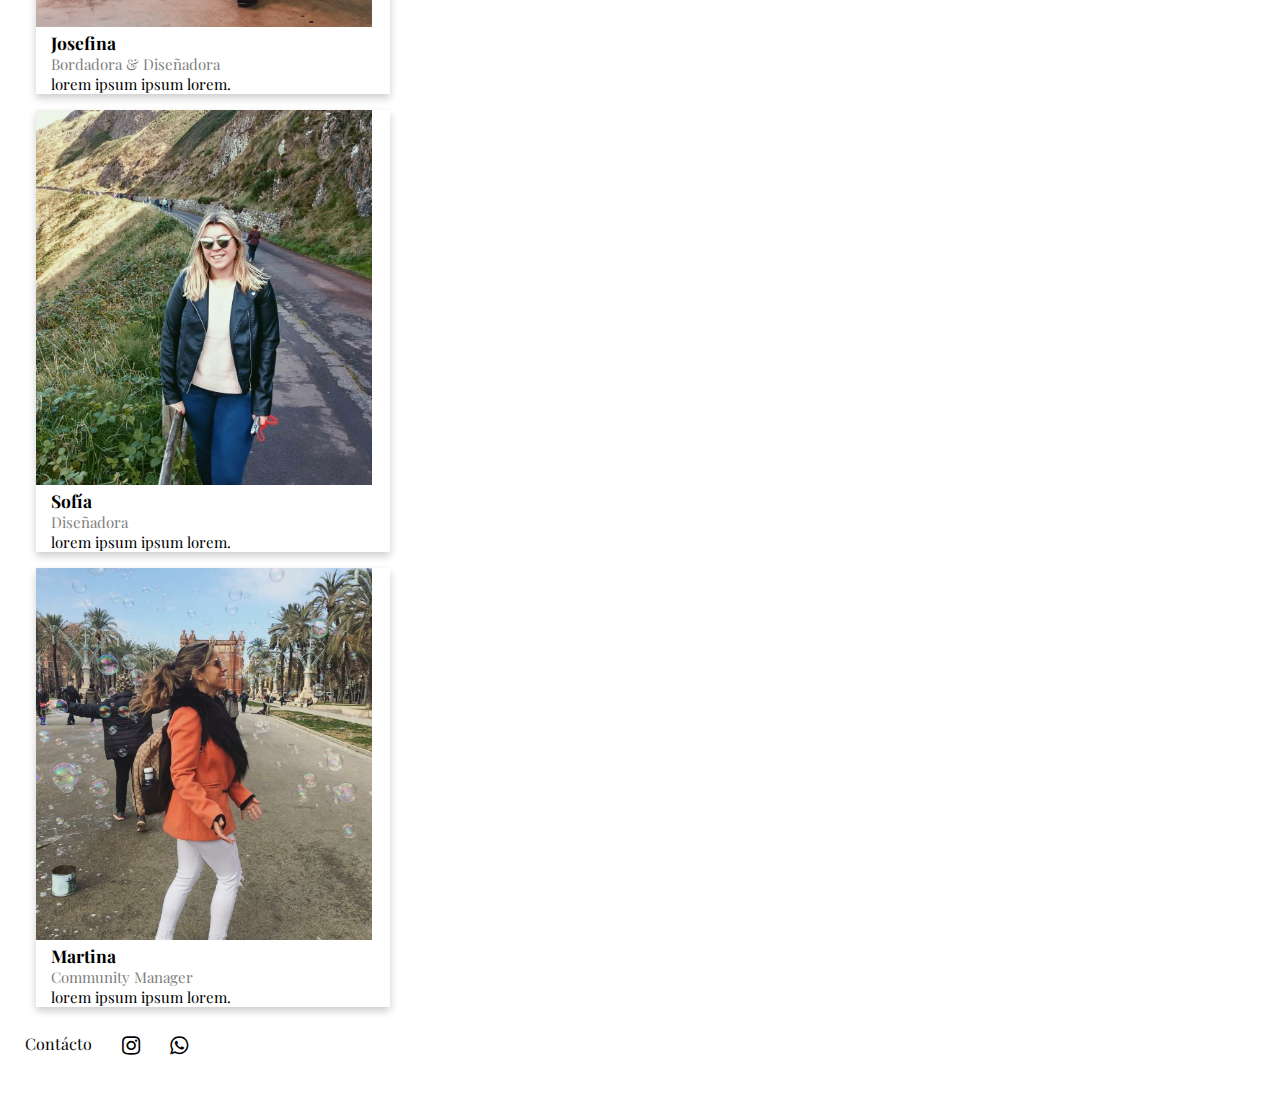
<file: nosotros.html>
<!DOCTYPE html>
<html lang="en">
<head>
    <meta charset="UTF-8">
    <meta http-equiv="X-UA-Compatible" content="IE=edge">
    <meta name="viewport" content="width=device-width, initial-scale=1.0">
    <!-- Bootstrap CDN -->
    <link rel="stylesheet" href="https://cdn.jsdelivr.net/npm/bootstrap@4.6.0/dist/css/bootstrap.min.css" integrity="sha384-B0vP5xmATw1+K9KRQjQERJvTumQW0nPEzvF6L/Z6nronJ3oUOFUFpCjEUQouq2+l" crossorigin="anonymous">
    <!-- CSS -->
    <link rel="stylesheet" href="css/style.css">
    <link rel="preconnect" href="https://fonts.gstatic.com">
    <!-- Google Fonts -->
    <link href="https://fonts.googleapis.com/css2?family=Playfair+Display&display=swap" rel="stylesheet">
    <link href="https://fonts.googleapis.com/css2?family=Playfair+Display+SC:wght@900&display=swap" rel="stylesheet">
    <!-- Iconos -->
    <link rel="stylesheet" href="https://cdnjs.cloudflare.com/ajax/libs/font-awesome/4.7.0/css/font-awesome.min.css">
    <title>TD|Nosotros</title>
</head>

<body>

   <!-- Menu Navegable -->
   <nav class="navbar navbar-expand-lg navbar-light">
    <h1 class="navbar-brand header__logo">Thunder Denim</h1>
    <button class="navbar-toggler" type="button" data-toggle="collapse" data-target="#navbarSupportedContent" aria-controls="navbarSupportedContent" aria-expanded="false" aria-label="Toggle navigation">
      <span class="navbar-toggler-icon"></span>
    </button>
  
    <div class=" header__menu collapse navbar-collapse" id="navbarSupportedContent">
      <ul class="navbar-nav ml-auto">
        <li class="nav-item active">
          <a class="nav-link" href="index.html">Home <span class="sr-only">(current)</span></a>
        </li>
        <li class="nav-item">
          <a class="nav-link" href="nosotros.html">Nosotros</a>
        </li>
        <li class="nav-item dropdown">
          <a class="nav-link dropdown-toggle" href="ediciones.html" id="navbarDropdown" role="button" data-toggle="dropdown" aria-haspopup="true" aria-expanded="false">
            Ediciones
          </a>
          <div class="dropdown-menu" aria-labelledby="navbarDropdown">
            <a class="dropdown-item" href="#">VOL I</a>
            <a class="dropdown-item" href="#">Tienda</a>
          </div>
        </li>
        <li class="nav-item">
            <a class="nav-link" href="pedidos.html">¿Como Comprar?</a>
        </li>
        <li class="nav-item">
            <a class="nav-link" href="contacto.html">Contacto</a>
        </li>
      </ul>
    
    </div>
  </nav>

<!-- Seccion principal -->
<div class="container-fluid">
  <div class="card">
      <img src="img/nosotros.jpeg" class="card-img" alt="...">
      <div class="card-img-overlay">
          <h2 class="titulo_nosotros">Nosotros</h2>
          <p>Somos una empresa dedicada al diseño de camperas de jean únicas, basadas en el concepto de mujeres auténticas, sin miedo e independientes, que buscan arriesgarse y apostar a su estilo propio.</p>
          <p> ¡Conocé más sobre nosotros! Seguinos en instagram  <a href="https://www.instagram.com/thunder.denim/?utm_medium=copy_link" target="_blank">@thunder.denim</a></p>
          <p>
            <button class="btn" type="button" data-toggle="collapse" data-target="#collapseExample" aria-expanded="false" aria-controls="collapseExample">
              Más información
            </button>
          </p>
          <div class="collapse" id="collapseExample">
            <div class="card card-body">
              Para conocer más sobre nuestro emprendimiento podes contactarnos vía Instagram, por whatsapp (+549 2616861920) o llenando nuestro formulario de <a href="contacto.html">contacto</a>
            </div>
          </div>
      </div>
  </div>
  
</div>

<!-- tarjetas -->
<div class="row">
  <div class="column">
    <div class="tarjeta">
      <img src="img/jose.jpeg" alt="jose" style="width:95%">
      <div class="caja">
        <h3>Josefina</h3>
        <p class="title">Bordadora &amp; Diseñadora</p>
        <p> lorem ipsum ipsum lorem.</p>
      </div>
    </div>
  </div>

  <div class="column">
    <div class="tarjeta">
      <img src="img/sofi.jpeg" alt="sofi" style="width:95%">
      <div class="caja">
        <h3>Sofía</h3>
        <p class="title">Diseñadora</p>
        <p>lorem ipsum ipsum lorem.</p>
      </div>
    </div>
  </div>

  <div class="column">
    <div class="tarjeta">
      <img src="img/marti.jpeg" alt="marti" style="width:95%">
      <div class="caja">
        <h3>Martina</h3>
        <p class="title">Community Manager</p>
        <p>lorem ipsum ipsum lorem.</p>
      </div>
    </div>
  </div>
</div>





<!-- Footer --> 
<footer class="footer">
  <nav class="footer__texto">
     <ul class="d-flex pt-2 redes ml-auto ml-sm-0">
         <li><a href="contacto.html">Contácto</a></li>
         <li>
           <a href="https://www.instagram.com/thunder.denim/?utm_medium=copy_link" target="_blank">
             <i class="fa fa-instagram fa-lg"></i>
           </a>
         </li>
         <li>
           <a href="#">
             <i class="fa fa-whatsapp fa-lg"></i>
           </a>
         </li>
     </ul>
 </nav>
</footer>
   

<script src="https://code.jquery.com/jquery-3.5.1.slim.min.js" integrity="sha384-DfXdz2htPH0lsSSs5nCTpuj/zy4C+OGpamoFVy38MVBnE+IbbVYUew+OrCXaRkfj" crossorigin="anonymous"></script>
<script src="https://cdn.jsdelivr.net/npm/bootstrap@4.6.0/dist/js/bootstrap.bundle.min.js" integrity="sha384-Piv4xVNRyMGpqkS2by6br4gNJ7DXjqk09RmUpJ8jgGtD7zP9yug3goQfGII0yAns" crossorigin="anonymous"></script>     
</body>
</html>
</file>
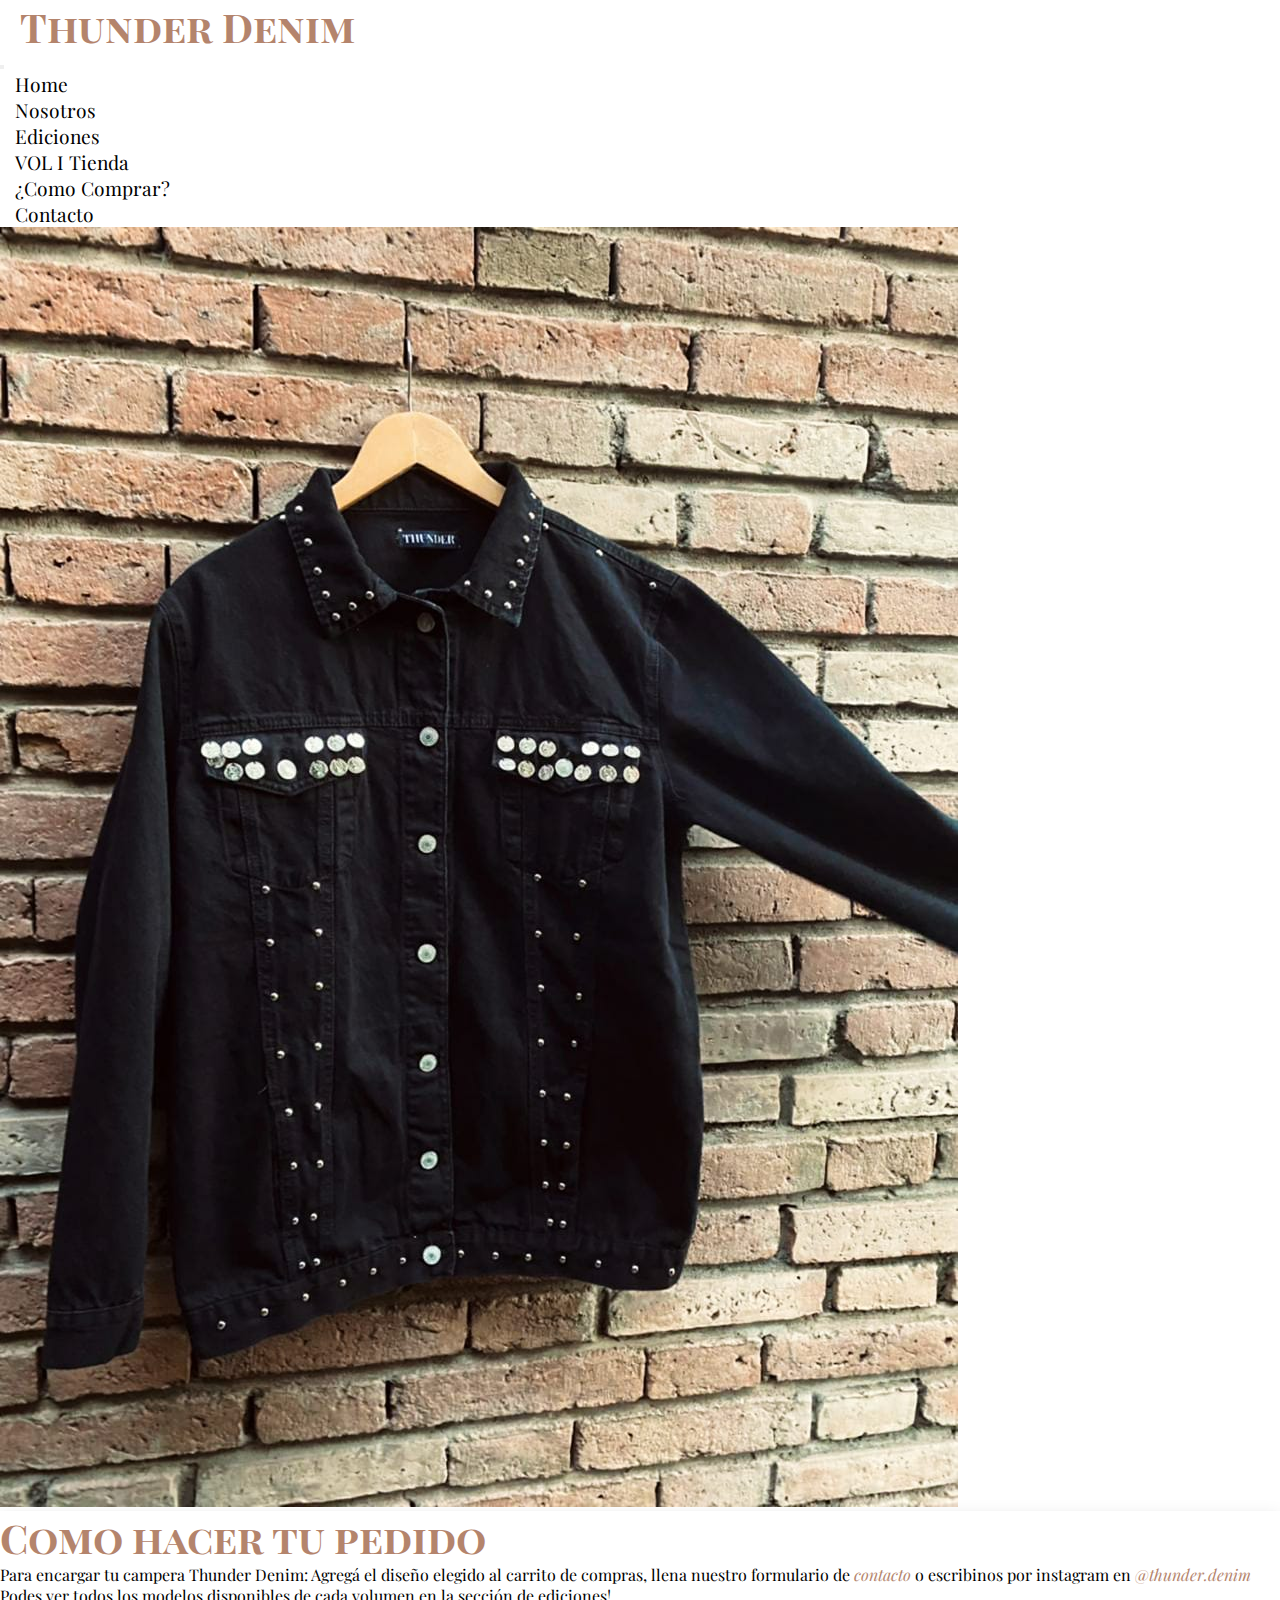
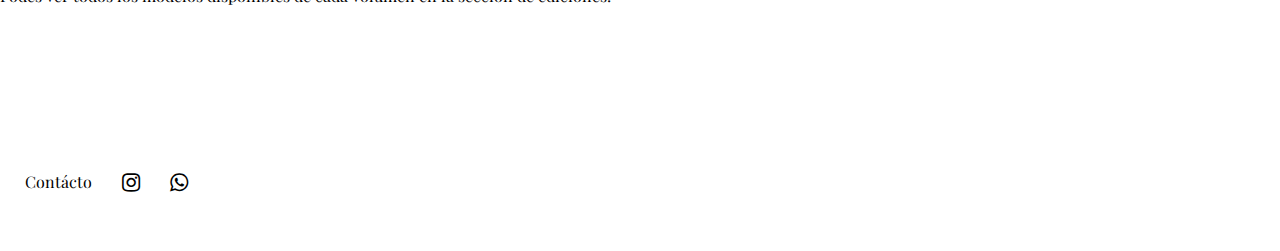
<file: pedidos.html>
<!DOCTYPE html>
<html lang="en">
<head>
    <meta charset="UTF-8">
    <meta http-equiv="X-UA-Compatible" content="IE=edge">
    <meta name="viewport" content="width=device-width, initial-scale=1.0">
    <!-- Bootstrap CDN -->
    <link rel="stylesheet" href="https://cdn.jsdelivr.net/npm/bootstrap@4.6.0/dist/css/bootstrap.min.css" integrity="sha384-B0vP5xmATw1+K9KRQjQERJvTumQW0nPEzvF6L/Z6nronJ3oUOFUFpCjEUQouq2+l" crossorigin="anonymous">
    <!-- CSS -->
    <link rel="stylesheet" href="css/style.css">
    <link rel="preconnect" href="https://fonts.gstatic.com">
    <!-- Google Fonts -->
    <link href="https://fonts.googleapis.com/css2?family=Playfair+Display&display=swap" rel="stylesheet">
    <link href="https://fonts.googleapis.com/css2?family=Playfair+Display+SC:wght@900&display=swap" rel="stylesheet">
    <!-- Iconos -->
    <link rel="stylesheet" href="https://cdnjs.cloudflare.com/ajax/libs/font-awesome/4.7.0/css/font-awesome.min.css">
    <title>TD|Como Comprar</title>
</head>

<body>
       <!-- Menu Navegable -->
       <header>
       <nav class="navbar navbar-expand-lg navbar-light">
        <h1 class="navbar-brand header__logo">Thunder Denim</h1>
        <button class="navbar-toggler" type="button" data-toggle="collapse" data-target="#navbarSupportedContent" aria-controls="navbarSupportedContent" aria-expanded="false" aria-label="Toggle navigation">
          <span class="navbar-toggler-icon"></span>
        </button>
      
        <div class=" header__menu collapse navbar-collapse" id="navbarSupportedContent">
          <ul class="navbar-nav ml-auto">
            <li class="nav-item active">
              <a class="nav-link" href="index.html">Home <span class="sr-only">(current)</span></a>
            </li>
            <li class="nav-item">
              <a class="nav-link" href="nosotros.html">Nosotros</a>
            </li>
            <li class="nav-item dropdown">
              <a class="nav-link dropdown-toggle" href="ediciones.html" id="navbarDropdown" role="button" data-toggle="dropdown" aria-haspopup="true" aria-expanded="false">
                Ediciones
              </a>
              <div class="dropdown-menu" aria-labelledby="navbarDropdown">
                <a class="dropdown-item" href="#">VOL I</a>
                <a class="dropdown-item" href="#">Tienda</a>
              </div>
            </li>
            <li class="nav-item">
                <a class="nav-link" href="pedidos.html">¿Como Comprar?</a>
            </li>
            <li class="nav-item">
                <a class="nav-link" href="contacto.html">Contacto</a>
            </li>
          </ul>
        
        </div>
      </nav>
    </header>

  <main>
        <div class="container-fluid">
          <div class="card">
              <img src="img/imag_pedidos.jpeg" class="card-img" alt="...">
              <div class="card-img-overlay">
                  <h2 class="titulo_nosotros">Como hacer tu pedido</h2>
                  <p>Para encargar tu campera Thunder Denim: Agregá el diseño elegido al carrito de compras, llena nuestro formulario de <a href="nosotros.html">contacto</a> o escribinos por instagram en  <a href="https://www.instagram.com/thunder.denim/?utm_medium=copy_link" target="_blank">@thunder.denim</a></p>
                  <p>Podes ver todos los modelos disponibles de cada volumen en la sección de ediciones! </p>
              </div>
          </div> 
        </div>
      


      
      </main>

      <footer class="footer">
          <nav class="footer__texto">
             <ul class="d-flex pt-2 redes ml-auto ml-sm-0">
                 <li><a href="contacto.html">Contácto</a></li>
                 <li>
                   <a href="https://www.instagram.com/thunder.denim/?utm_medium=copy_link" target="_blank">
                     <i class="fa fa-instagram fa-lg"></i>
                   </a>
                 </li>
                 <li>
                   <a href="#">
                     <i class="fa fa-whatsapp fa-lg"></i>
                   </a>
                 </li>
             </ul>
         </nav>
     </footer>
</body>
</html>
</file>
<file: css/style.css>
.navbar-light .navbar-brand {
  color: #B4846C;
}

.header {
  position: -webkit-sticky;
  position: sticky;
  top: 0;
  background-color: white;
  -webkit-box-shadow: 0 2px 4px 0 rgba(0, 0, 0, 0.2);
          box-shadow: 0 2px 4px 0 rgba(0, 0, 0, 0.2);
  z-index: 999;
}

.header__logo {
  font-family: 'Playfair Display SC', serif;
  font-size: 40px;
  color: #B4846C;
  margin-left: 20px;
}

.header__menu {
  font-family: 'Playfair Display', serif;
  font-size: larger;
  color: black;
  background-color: white;
}

.header__menu ul {
  padding: 0;
  margin: 0;
  list-style: none;
}

.header__menu ul li {
  margin: 0 15px;
}

.header__menu ul li a {
  text-decoration: none;
  color: black;
}

.header__menu ul li a:hover {
  color: #B4846C !important;
  font-weight: bolder;
}

.footer {
  display: -webkit-box;
  display: -ms-flexbox;
  display: flex;
  -webkit-box-pack: justify;
      -ms-flex-pack: justify;
          justify-content: space-between;
  height: 90px;
  padding: 10px;
  position: -webkit-sticky;
  position: sticky;
  top: 0;
  background-color: white;
  z-index: 999;
}

.footer__texto {
  display: -webkit-box;
  display: -ms-flexbox;
  display: flex;
  -webkit-box-pack: end;
      -ms-flex-pack: end;
          justify-content: flex-end;
  font-family: 'Playfair Display', serif;
  color: black;
}

.footer__texto ul {
  display: -webkit-box;
  display: -ms-flexbox;
  display: flex;
  padding: 0;
  margin: 0;
  list-style: none;
}

.footer__texto ul li {
  margin: 0 15px;
}

.footer__texto ul li a {
  text-decoration: none;
  color: black;
}

.footer__texto ul li a:hover {
  color: #B4846C;
  font-weight: bolder;
}

.row {
  margin-top: 10px;
}

.row::after {
  content: "";
  clear: both;
  display: table;
}

.intro__texto {
  font-family: 'Playfair Display', serif;
  color: black;
  padding-top: 100px;
}

.intro__texto a {
  text-decoration: none;
  color: black;
}

.intro__texto a:hover {
  color: #B4846C;
}

.intro__fotos {
  padding: 5px;
}

.intro__fotos img {
  -webkit-box-shadow: rgba(0, 0, 0, 0.19) 0px 10px 20px, rgba(0, 0, 0, 0.23) 0px 6px 6px;
          box-shadow: rgba(0, 0, 0, 0.19) 0px 10px 20px, rgba(0, 0, 0, 0.23) 0px 6px 6px;
  -webkit-transition: -webkit-transform .2s;
  transition: -webkit-transform .2s;
  transition: transform .2s;
  transition: transform .2s, -webkit-transform .2s;
}

.intro__fotos img:hover {
  -webkit-transform: scale(1.01);
          transform: scale(1.01);
}

.flip-box {
  background-color: transparent;
  width: 300px;
  padding-top: 5px;
  height: 170px;
  margin-left: 50px;
  font-family: 'Playfair Display', serif;
}

.flip-box:hover .flip-box-inner {
  -webkit-transform: rotateY(180deg);
          transform: rotateY(180deg);
}

.flip-box-inner {
  position: relative;
  width: 100%;
  height: 100%;
  text-align: center;
  -webkit-transition: -webkit-transform 0.8s;
  transition: -webkit-transform 0.8s;
  transition: transform 0.8s;
  transition: transform 0.8s, -webkit-transform 0.8s;
  -webkit-transform-style: preserve-3d;
          transform-style: preserve-3d;
}

.flip-box-front {
  position: absolute;
  width: 100%;
  height: 100%;
  -webkit-backface-visibility: hidden;
  backface-visibility: hidden;
  background-color: white;
  color: black;
}

.flip-box-back {
  position: absolute;
  width: 100%;
  height: 100%;
  -webkit-backface-visibility: hidden;
  backface-visibility: hidden;
  background-color: white;
  color: black;
  -webkit-transform: rotateY(180deg);
          transform: rotateY(180deg);
}

.imag_form {
  background-image: url(../img/imag_form.jpeg);
  height: 800px;
  width: auto;
  background-position: center;
  background-repeat: no-repeat;
  background-size: cover;
  position: relative;
}

.contacto {
  font-family: 'Playfair Display', serif;
  color: black;
  background-color: white;
  width: 600px;
  border-radius: 5px;
  position: absolute;
  right: 0;
  margin: 20px;
  width: 400px;
  padding: 16px;
}

fieldset {
  border: 0;
}

.contacto__titulo {
  font-size: large;
  font-weight: bolder;
}

input[type=text] {
  width: 40%;
  padding: 5px;
  border: 1px solid #ccc;
  border-radius: 4px;
  margin-top: 10px;
}

textarea {
  width: 40%;
  padding: 5px;
  border: 1px solid #ccc;
  border-radius: 4px;
  margin-top: 10px;
}

select {
  margin: 10px;
  padding: 10px;
  background-color: white;
  font-family: 'Playfair Display', serif;
  border-radius: 4px;
  cursor: pointer;
}

input[type=checkbox] {
  background-color: white;
  padding: 10px;
  border-radius: 4px;
  margin-left: 5px;
}

input[type=submit] {
  background-color: white;
  color: black;
  padding: 12px 20px;
  border: none;
  border-radius: 4px;
  cursor: pointer;
  margin-bottom: 10px;
}

input[type=submit]:hover {
  background-color: #B4846C;
}

input[type=reset] {
  background-color: white;
  color: black;
  padding: 12px 20px;
  border: none;
  border-radius: 4px;
  cursor: pointer;
  margin-bottom: 10px;
}

input[type=reset]:hover {
  background-color: #B4846C;
}

.container {
  margin-left: 60px;
}

.card {
  font-family: 'Playfair Display', serif;
}

.orientacion {
  display: -webkit-box;
  display: -ms-flexbox;
  display: flex;
}

.card-img-overlay {
  color: black;
  height: 250px;
  font-family: 'Playfair Display', serif;
  background-color: white;
  -webkit-box-shadow: rgba(0, 0, 0, 0.19) 0px 10px 20px, rgba(0, 0, 0, 0.23) 0px 6px 6px;
          box-shadow: rgba(0, 0, 0, 0.19) 0px 10px 20px, rgba(0, 0, 0, 0.23) 0px 6px 6px;
}

.card-img-overlay a {
  color: #B4846C;
  font-style: italic;
  text-decoration: none;
}

.titulo_nosotros {
  font-family: 'Playfair Display SC', serif;
  font-size: 40px;
  color: #B4846C;
}

.column {
  display: -webkit-box;
  display: -ms-flexbox;
  display: flex;
  -webkit-box-pack: center;
      -ms-flex-pack: center;
          justify-content: center;
  width: 33.3%;
  margin-bottom: 16px;
  padding: 0 5px;
}

.tarjeta {
  -webkit-box-shadow: 0 4px 8px 0 rgba(0, 0, 0, 0.2);
          box-shadow: 0 4px 8px 0 rgba(0, 0, 0, 0.2);
  width: 85%;
}

.caja {
  padding: 0 15px;
  font-family: 'Playfair Display', serif;
  font-size: 15px;
}

.caja::after {
  content: "";
  clear: both;
  display: table;
}

.title {
  color: grey;
}

.prod {
  font-family: 'Playfair Display', serif;
  color: #B4846C;
  font-weight: bolder;
  font-size: 40px;
}

.tienda {
  display: -webkit-box;
  display: -ms-flexbox;
  display: flex;
  font-family: 'Playfair Display', serif;
}

.tienda img {
  padding: 10px;
}

@media screen and (max-width: 650px) {
  .column {
    width: 80%;
    display: block;
    margin-left: 100px;
  }
  .card-img-overlay2 {
    height: 200px;
  }
}

.titulo_ediciones {
  color: #B4846C;
  padding: 10px;
  font-family: 'Playfair Display SC', serif;
}

.texto_ediciones {
  padding-left: 15px;
}

.card-img-overlay2 {
  height: 130px;
  font-family: 'Playfair Display', serif;
  background-color: white;
}

.galeria {
  padding: 10px;
}

.galeria img:hover {
  opacity: 0.5;
}

.pedidos {
  position: relative;
  margin: 0 auto;
}

.pedidos__texto {
  position: absolute;
  top: 0;
  background: black;
  background: rgba(0, 0, 0, 0.5);
  color: #f1f1f1;
  width: 100%;
  padding: 20px;
  font-family: 'Playfair Display', serif;
  line-height: 1.5;
}

.pedidos__texto a {
  color: #B4846C;
  font-style: italic;
  text-decoration: none;
}

* {
  margin: 0;
  padding: 0;
  list-style: none;
  -webkit-box-sizing: border-box;
          box-sizing: border-box;
}
/*# sourceMappingURL=style.css.map */
</file>
